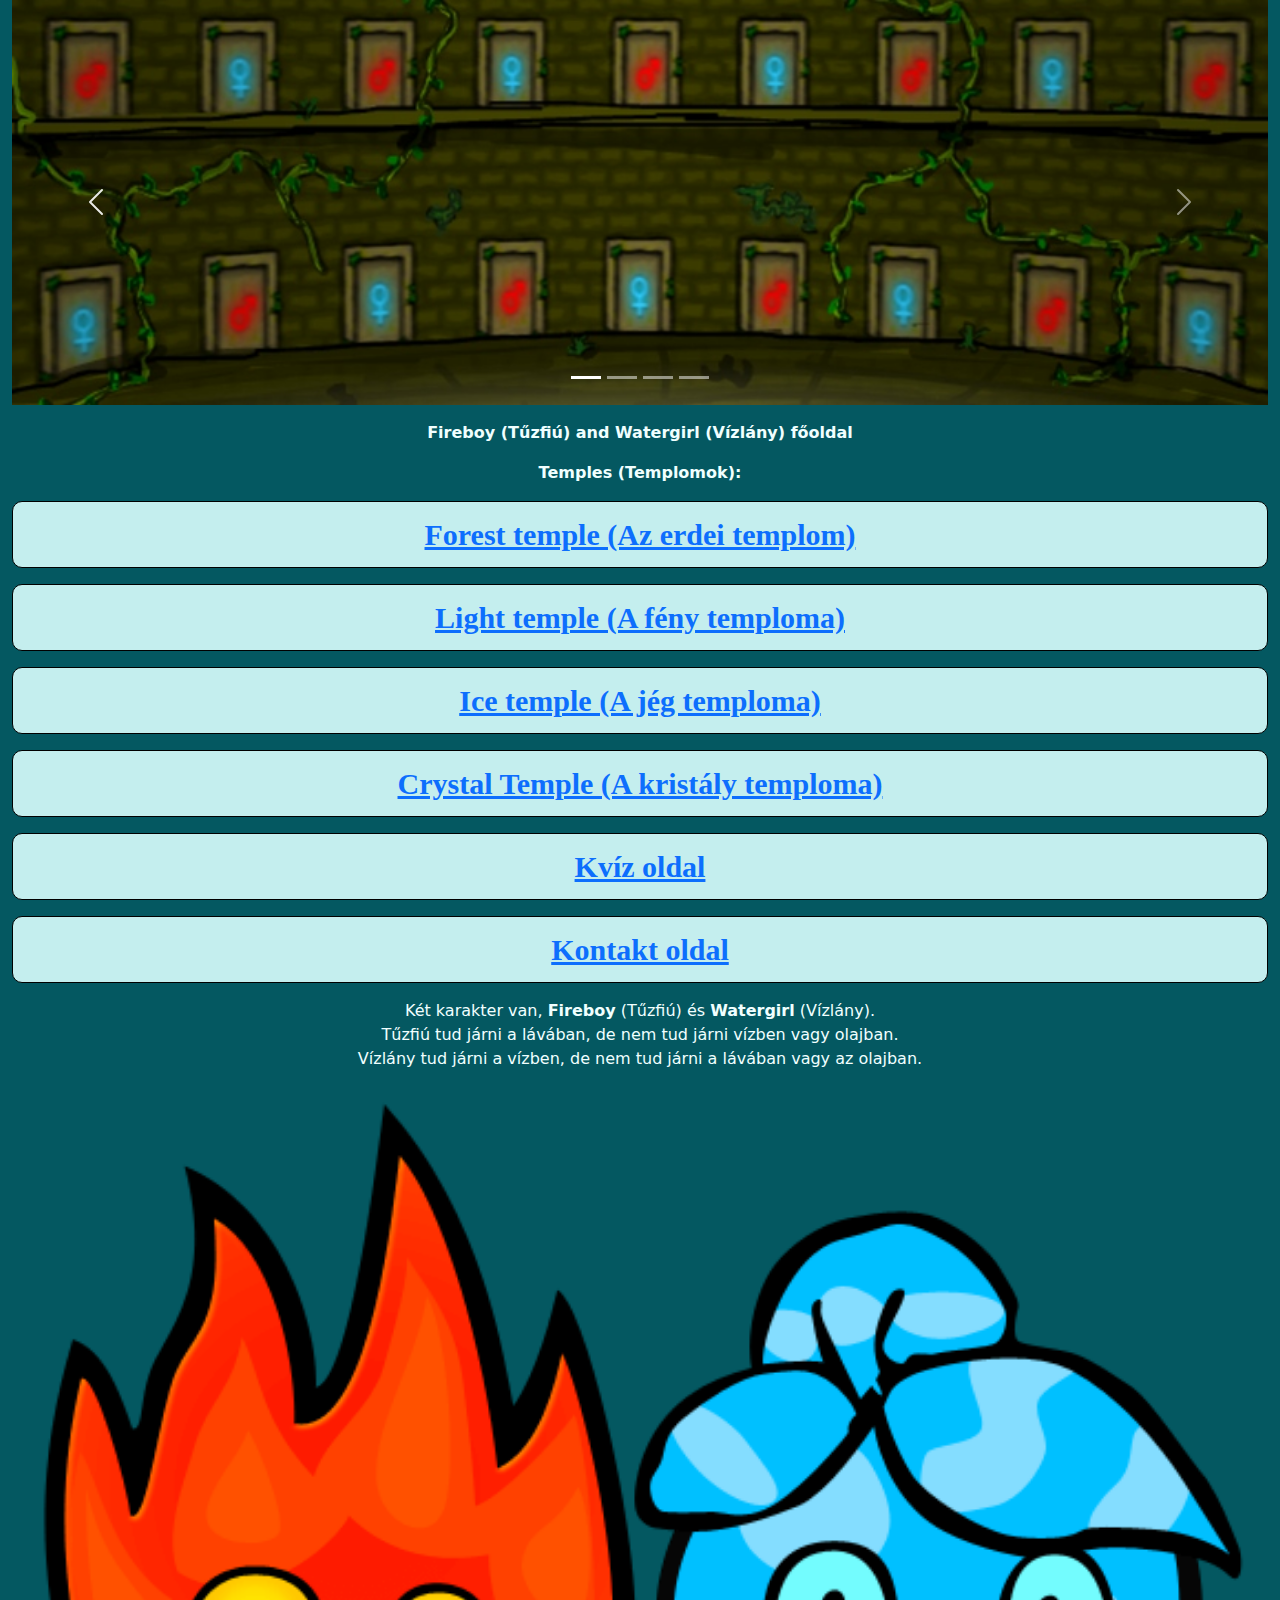
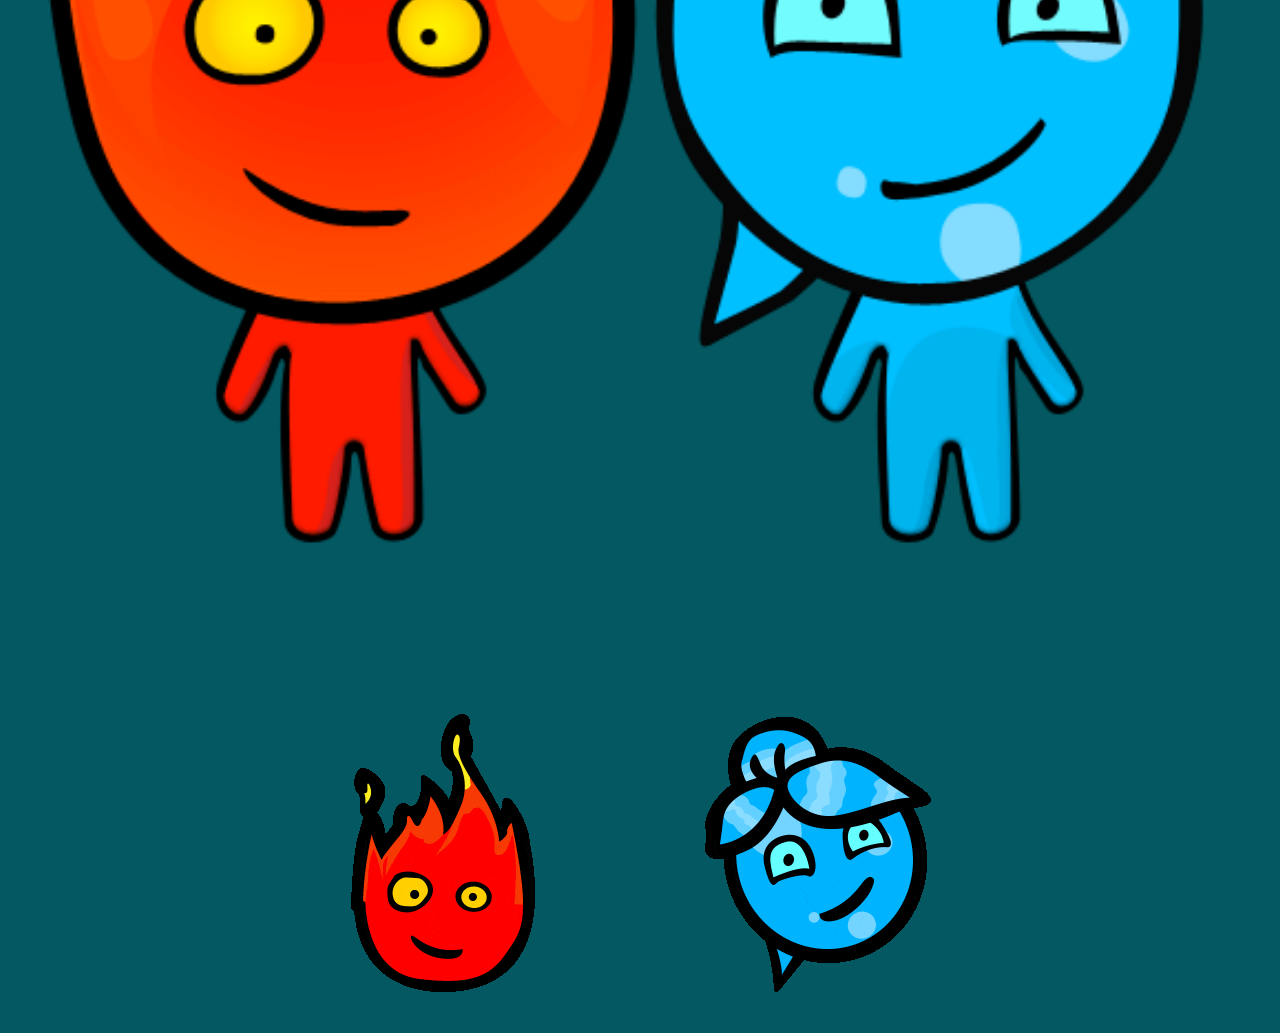
<file: Index.html>
<!DOCTYPE html>
<html lang="hu">
<head>
    <meta charset="UTF-8">
    <meta http-equiv="X-UA-Compatible" content="IE=edge">
    <meta name="viewport" content="width=device-width, initial-scale=1.0">
    <title>Főoldal</title>
    <link rel="stylesheet" href="Fomenu.css">
    <link href="https://cdn.jsdelivr.net/npm/bootstrap@5.2.3/dist/css/bootstrap.min.css" rel="stylesheet">
    <script src="https://cdn.jsdelivr.net/npm/bootstrap@5.2.3/dist/js/bootstrap.bundle.min.js"></script>
    <style>
        body{
          background-color: rgb(4, 88, 97);
          text-align: center;
          align-items: center;
        }
        .iras{
          color: azure;
        }
      </style>
</head>
<body>  
    <!-- Carousel -->
    <div id="demo" class="carousel slide" data-bs-ride="carousel">
    
      <!-- Indicators/dots -->
      <div class="carousel-indicators">
        <button type="button" data-bs-target="#demo" data-bs-slide-to="0" class="active"></button>
        <button type="button" data-bs-target="#demo" data-bs-slide-to="1"></button>
        <button type="button" data-bs-target="#demo" data-bs-slide-to="2"></button>
        <button type="button" data-bs-target="#demo" data-bs-slide-to="3"></button>
      </div>
      
      <!-- The slideshow/carousel -->
      <div class="carousel-inner container-fluid">
        <div class="carousel-item active">
          <img src="Erdeitemplomháttér.jpg" alt="Erdei templom" class="d-block" style="width:100%">
        </div>
        <div class="carousel-item">
          <img src="Fénytemplomháttér2.jpg" alt="Fény templom" class="d-block" style="width:100%">
        </div>
        <div class="carousel-item">
          <img src="Jégtemplomháttér1.jpg" alt="Jég templom" class="d-block" style="width:100%">
        </div>
        <div class="carousel-item">
            <img src="Kristálytemplomháttér1.jpg" alt="Kristály templom" class="d-block" style="width:100%">
          </div>
      </div>
      
      <!-- Left and right controls/icons -->
      <button class="carousel-control-prev" type="button" data-bs-target="#demo" data-bs-slide="prev">
        <span class="carousel-control-prev-icon"></span>
      </button>
      <button class="carousel-control-next" type="button" data-bs-target="#demo" data-bs-slide="next">
        <span class="carousel-control-next-icon"></span>
      </button>
    </div>
    
    <div class="container-fluid mt-3">
          <p class="iras"><b>Fireboy (Tűzfiú) and Watergirl (Vízlány) főoldal</b></p>
          <p class="iras"><b>Temples (Templomok):</b></p>
        <p class="col"><a href="Erdeitemplom.html"><b>Forest temple (Az erdei templom)</b></a></p>
        <p class="col"><a href="Fénytemplom.html"><b>Light temple (A fény temploma)</b></a></p>
        <p class="col"><a href="Jégtemplom.html"><b>Ice temple (A jég temploma)</b></a></p>
        <p class="col"><a href="Kristálytemplom.html"><b>Crystal Temple (A kristály temploma)</b></a></p>
        <p class="col"><a href="Gomb.html"><b>Kvíz oldal</b></a></p>
        <p class="col"><a href="kontakt.html"><b>Kontakt oldal</b></a></p>
        <p class="iras">Két karakter van, <b>Fireboy</b> (Tűzfiú) és <b>Watergirl</b> (Vízlány). <br> Tűzfiú tud járni a lávában, de nem tud járni vízben vagy olajban. <br> Vízlány tud járni a vízben, de nem tud járni a lávában vagy az olajban.</p>
        <p><img class="img-fluid, kep container-fluid" src="Fireboyandwatergirl.png" alt="Fireboy and Watergirl"></p>
        <p><img src="Gif.gif" class="img-fluid" alt="Gif"></p>
    </div>
    
    </body>    
</html>
</file>
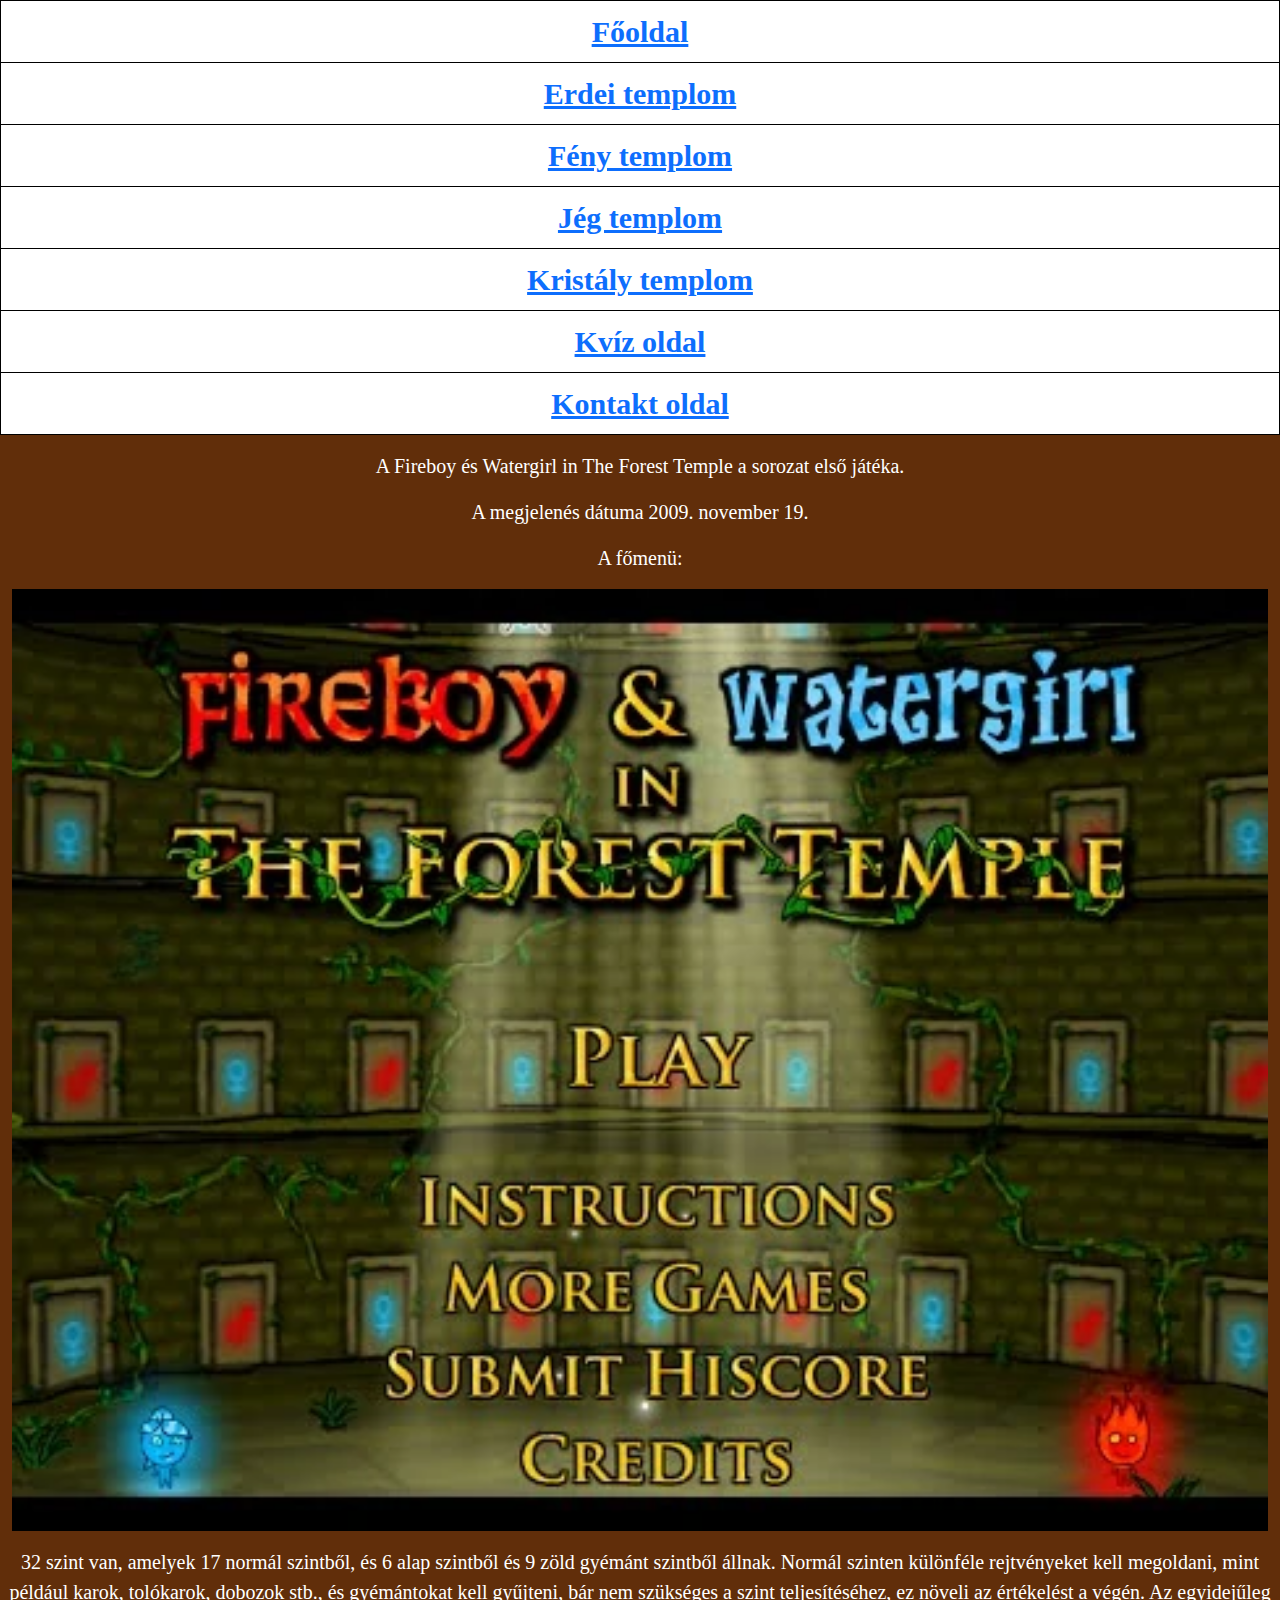
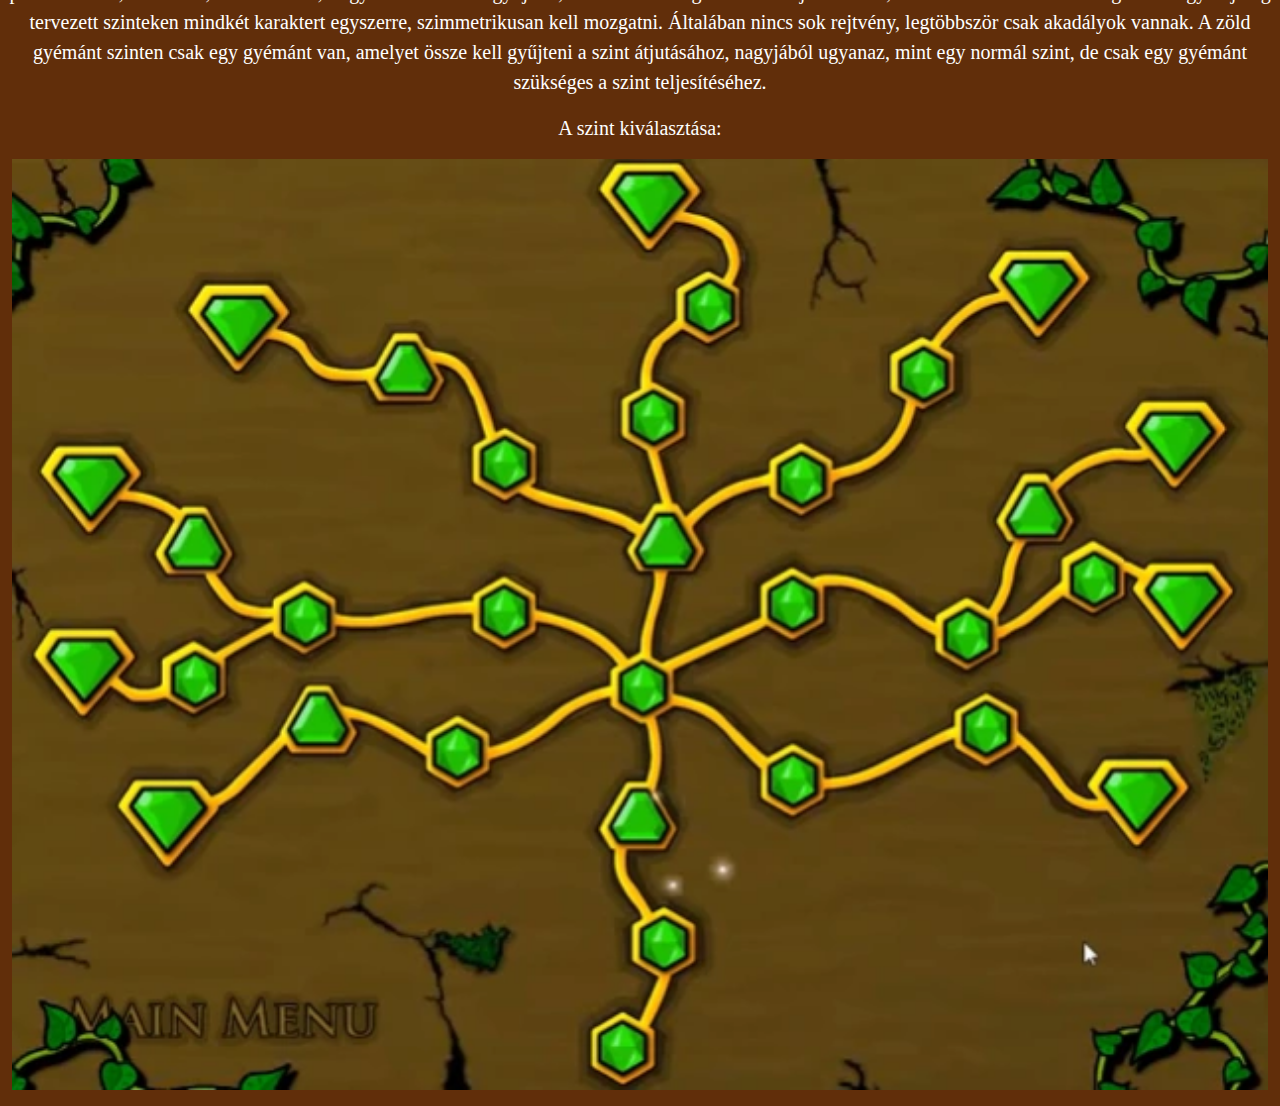
<file: Erdeitemplom.html>
<!DOCTYPE html>
<html lang="hu">
<head>
    <meta charset="UTF-8">
    <meta http-equiv="X-UA-Compatible" content="IE=edge">
    <meta name="viewport" content="width=device-width, initial-scale=1.0">
    <title>Erdei templom</title>
    <link href="https://cdn.jsdelivr.net/npm/bootstrap@5.2.3/dist/css/bootstrap.min.css" rel="stylesheet">
    <script src="https://cdn.jsdelivr.net/npm/bootstrap@5.2.3/dist/js/bootstrap.bundle.min.js"></script>
    <link rel="stylesheet" href="Erdeitemplom.css">
    <style>
      .table{
        background-color: aqua;
        border: solid black 1px;
        font-size: 30px;
      }
    </style>
</head>
<body>
  <table class="table table-darktable-striped">
    <tr>
      <th><a href="Index.html"> Főoldal</a></th>
    </tr>     
    <tr>
      <td><a href="Erdeitemplom.html"> <b>Erdei templom</b></a></td>
    </tr>
    <tr>
      <td><a href="Fénytemplom.html"><b>Fény templom</b></a></td>
    </tr>
    <tr>
      <td><a href="Jégtemplom.html"> <b>Jég templom</b></a></td>
    </tr>
    <tr>
      <td><a href="Kristálytemplom.html"><b>Kristály templom</b></a></td>
    </tr>
    <tr>
      <th><a href="Gomb.html"><b>Kvíz oldal</b></a></th>
    </tr>      <tr>
      <td><a href="kontakt.html"><b>Kontakt oldal</b></a></td>
    </tr>
  </table>
    <p class="iras">A Fireboy és Watergirl in The Forest Temple a sorozat első játéka.</p>   
    <p class="iras"> A megjelenés dátuma 2009. november 19. </p> 
  
<p class="iras">A főmenü: </p>
<p><img class="img-fluid kep container-fluid" src="Fomenu.webp" alt="Erdei templom főmenü"></p>
<p class="iras">32 szint van, amelyek 17 normál szintből, és 6 alap szintből és 9 zöld gyémánt szintből állnak. Normál szinten különféle rejtvényeket kell megoldani, mint például karok, tolókarok, dobozok stb., és gyémántokat kell gyűjteni, bár nem szükséges a szint teljesítéséhez, ez növeli az értékelést a végén. Az egyidejűleg tervezett szinteken mindkét karaktert egyszerre, szimmetrikusan kell mozgatni. Általában nincs sok rejtvény, legtöbbször csak akadályok vannak. A zöld gyémánt szinten csak egy gyémánt van, amelyet össze kell gyűjteni a szint átjutásához, nagyjából ugyanaz, mint egy normál szint, de csak egy gyémánt szükséges a szint teljesítéséhez.</p>
<p class="iras">A szint kiválasztása:</p>
<p><img class="img-fluid kep container-fluid" src="Szintek.webp" alt="Erdei templom szintek"></p>


</body>
</html>
</file>
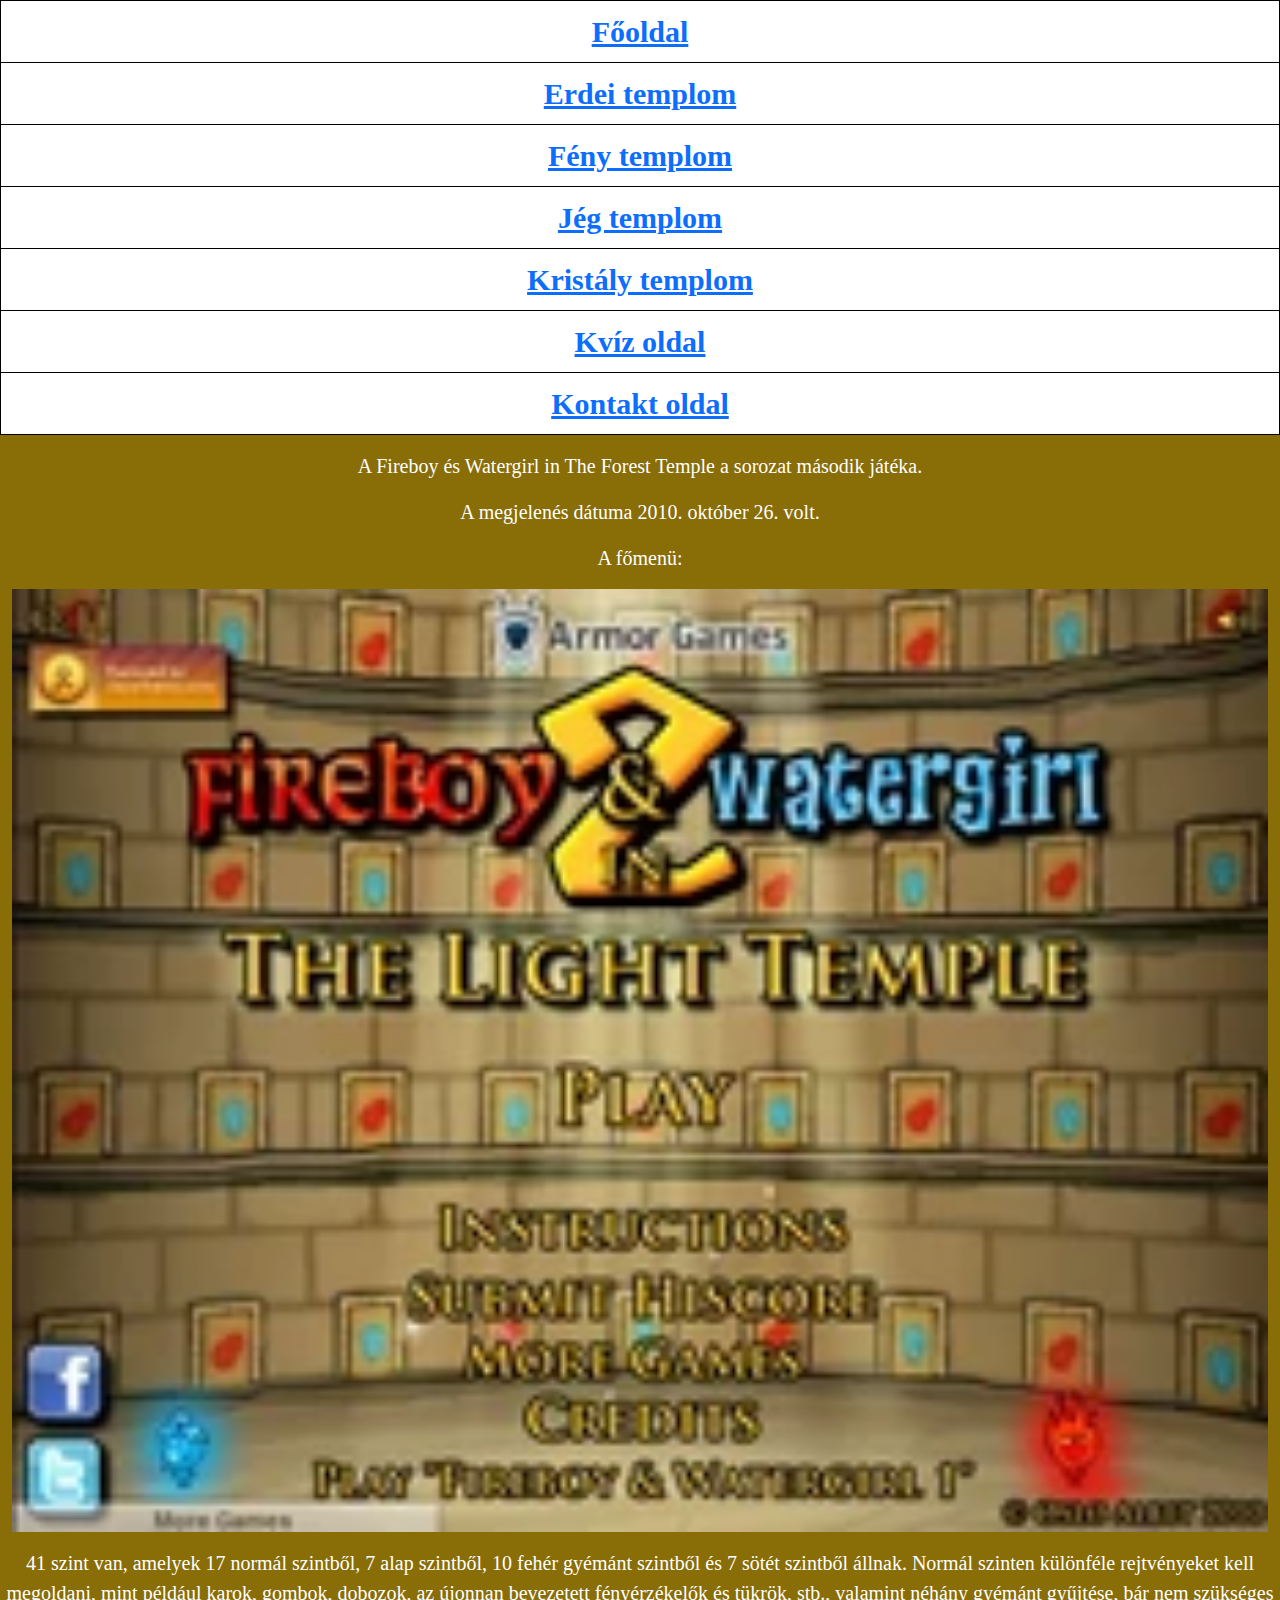
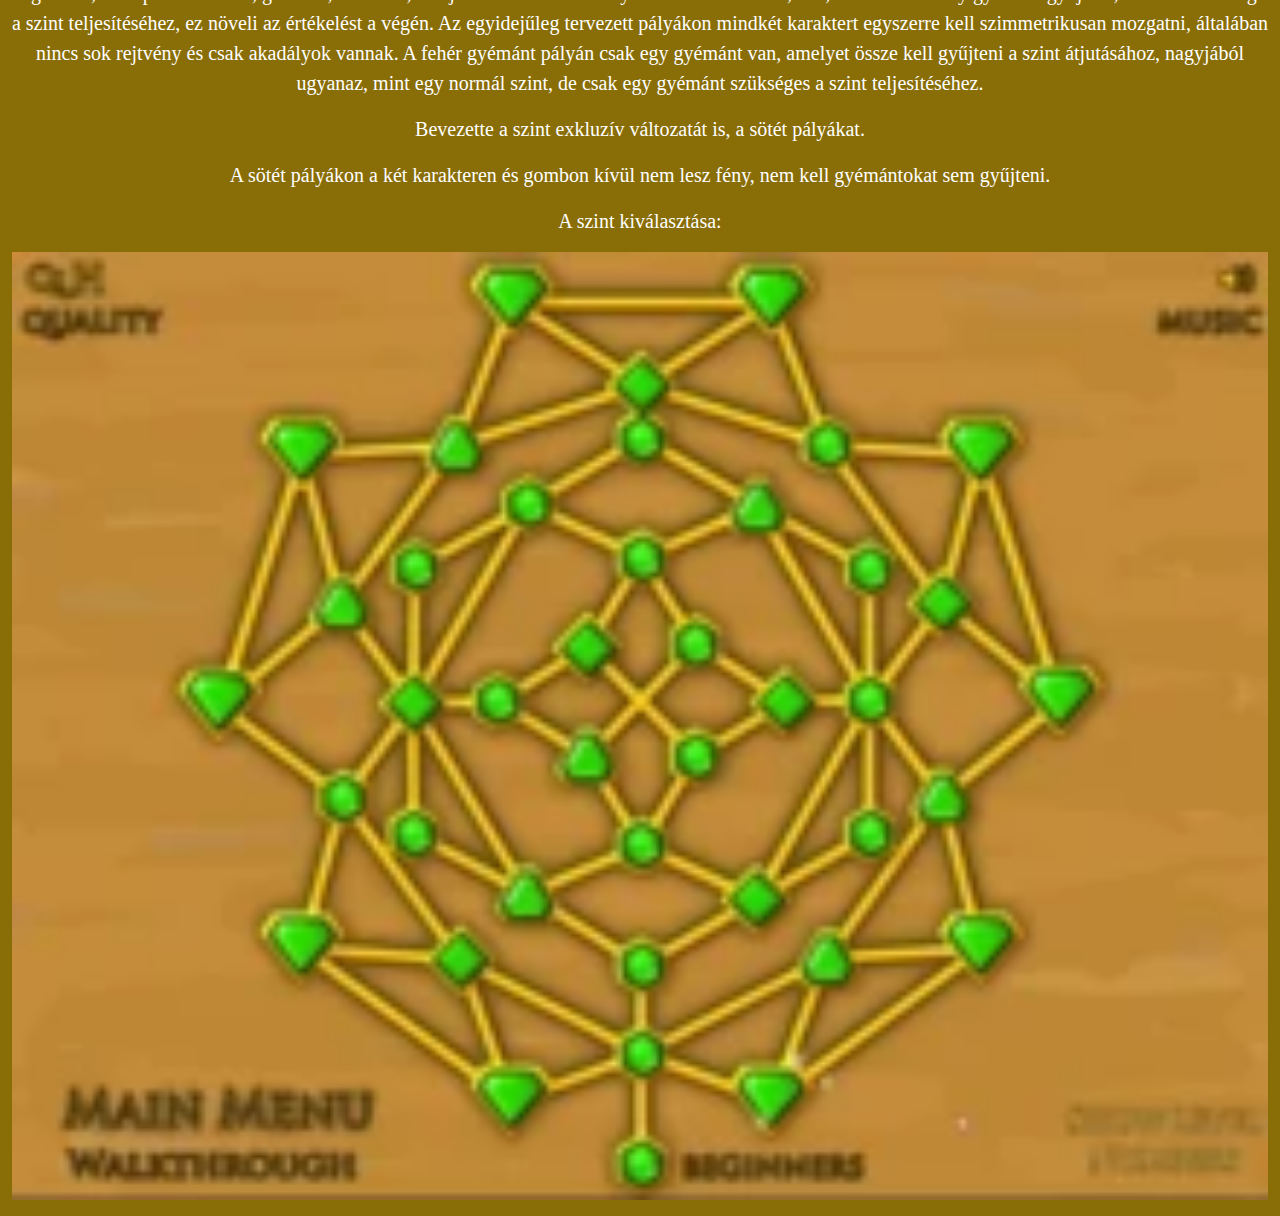
<file: Fénytemplom.html>
<!DOCTYPE html>
<html lang="hu">
<head>
    <meta charset="UTF-8">
    <meta http-equiv="X-UA-Compatible" content="IE=edge">
    <meta name="viewport" content="width=device-width, initial-scale=1.0">
    <title>Fény templom</title>
    <link rel="stylesheet" href="Fenytemplom.css">
    <link href="https://cdn.jsdelivr.net/npm/bootstrap@5.2.3/dist/css/bootstrap.min.css" rel="stylesheet">
    <script src="https://cdn.jsdelivr.net/npm/bootstrap@5.2.3/dist/js/bootstrap.bundle.min.js"></script>
    <style>
      body{
        background-color: rgb(137, 109, 6);
        font-family: 'Times New Roman', Times, serif;
      }
      .table{
        background-color: aqua;
        border: solid black 1px;
        font-size: 30px;
        vertical-align: middle;
        text-align: center;
      }
      .kep{
        width: 100%;
        vertical-align: middle;
        text-align: center;
        align-items: center;
      }
    </style>
</head>
  <body>
    <table class="table table-darktable-striped">
      <tr>
        <th><a href="Index.html"><b>Főoldal</b></a></th>
      </tr>     
      <tr>
        <td><a href="Erdeitemplom.html"><b>Erdei templom</b></a></td>
      </tr>
      <tr>
        <td><a href="Fénytemplom.html"><b>Fény templom</b></a></td>
      </tr>
      <tr>
        <td><a href="Jégtemplom.html"><b>Jég templom</b></a></td>
      </tr>
      <tr>
        <td><a href="Kristálytemplom.html"><b>Kristály templom</b></a></td>
      </tr>
      <tr>
        <th><a href="Gomb.html"><b>Kvíz oldal</b></a></th>
      </tr>      <tr>
        <td><a href="kontakt.html"><b>Kontakt oldal</b></a></td>
      </tr>
    </table>
      <p class="iras">A Fireboy és Watergirl in The Forest Temple a sorozat második játéka.</p>   
    <p class="iras">A megjelenés dátuma 2010. október 26. volt.</p>
    <p class="iras">A főmenü:</p>
    <p><img class="img-fluid kep container-fluid" src="Fényfőmenü.webp" alt="Fény templom fűmenü"></p>
    <p class="iras">41 szint van, amelyek 17 normál szintből, 7 alap szintből, 10 fehér gyémánt szintből és 7 sötét szintből állnak. Normál szinten különféle rejtvényeket kell megoldani, mint például karok, gombok, dobozok, az újonnan bevezetett fényérzékelők és tükrök, stb., valamint néhány gyémánt gyűjtése, bár nem szükséges a szint teljesítéséhez, ez növeli az értékelést a végén. Az egyidejűleg tervezett pályákon mindkét karaktert egyszerre kell szimmetrikusan mozgatni, általában nincs sok rejtvény és csak akadályok vannak. A fehér gyémánt pályán csak egy gyémánt van, amelyet össze kell gyűjteni a szint átjutásához, nagyjából ugyanaz, mint egy normál szint, de csak egy gyémánt szükséges a szint teljesítéséhez.</p>
    <p class="iras">Bevezette a szint exkluzív változatát is, a sötét pályákat.</p>
    <p class="iras">A sötét pályákon a két karakteren és gombon kívül nem lesz fény, nem kell gyémántokat sem gyűjteni.</p>
    <p class="iras">A szint kiválasztása:</p>
    <p><img class="kep img-fluid container-fluid" src="Fényszintek.webp" alt="Fény templom szintek"></p>
    
</body>
</html>
</file>
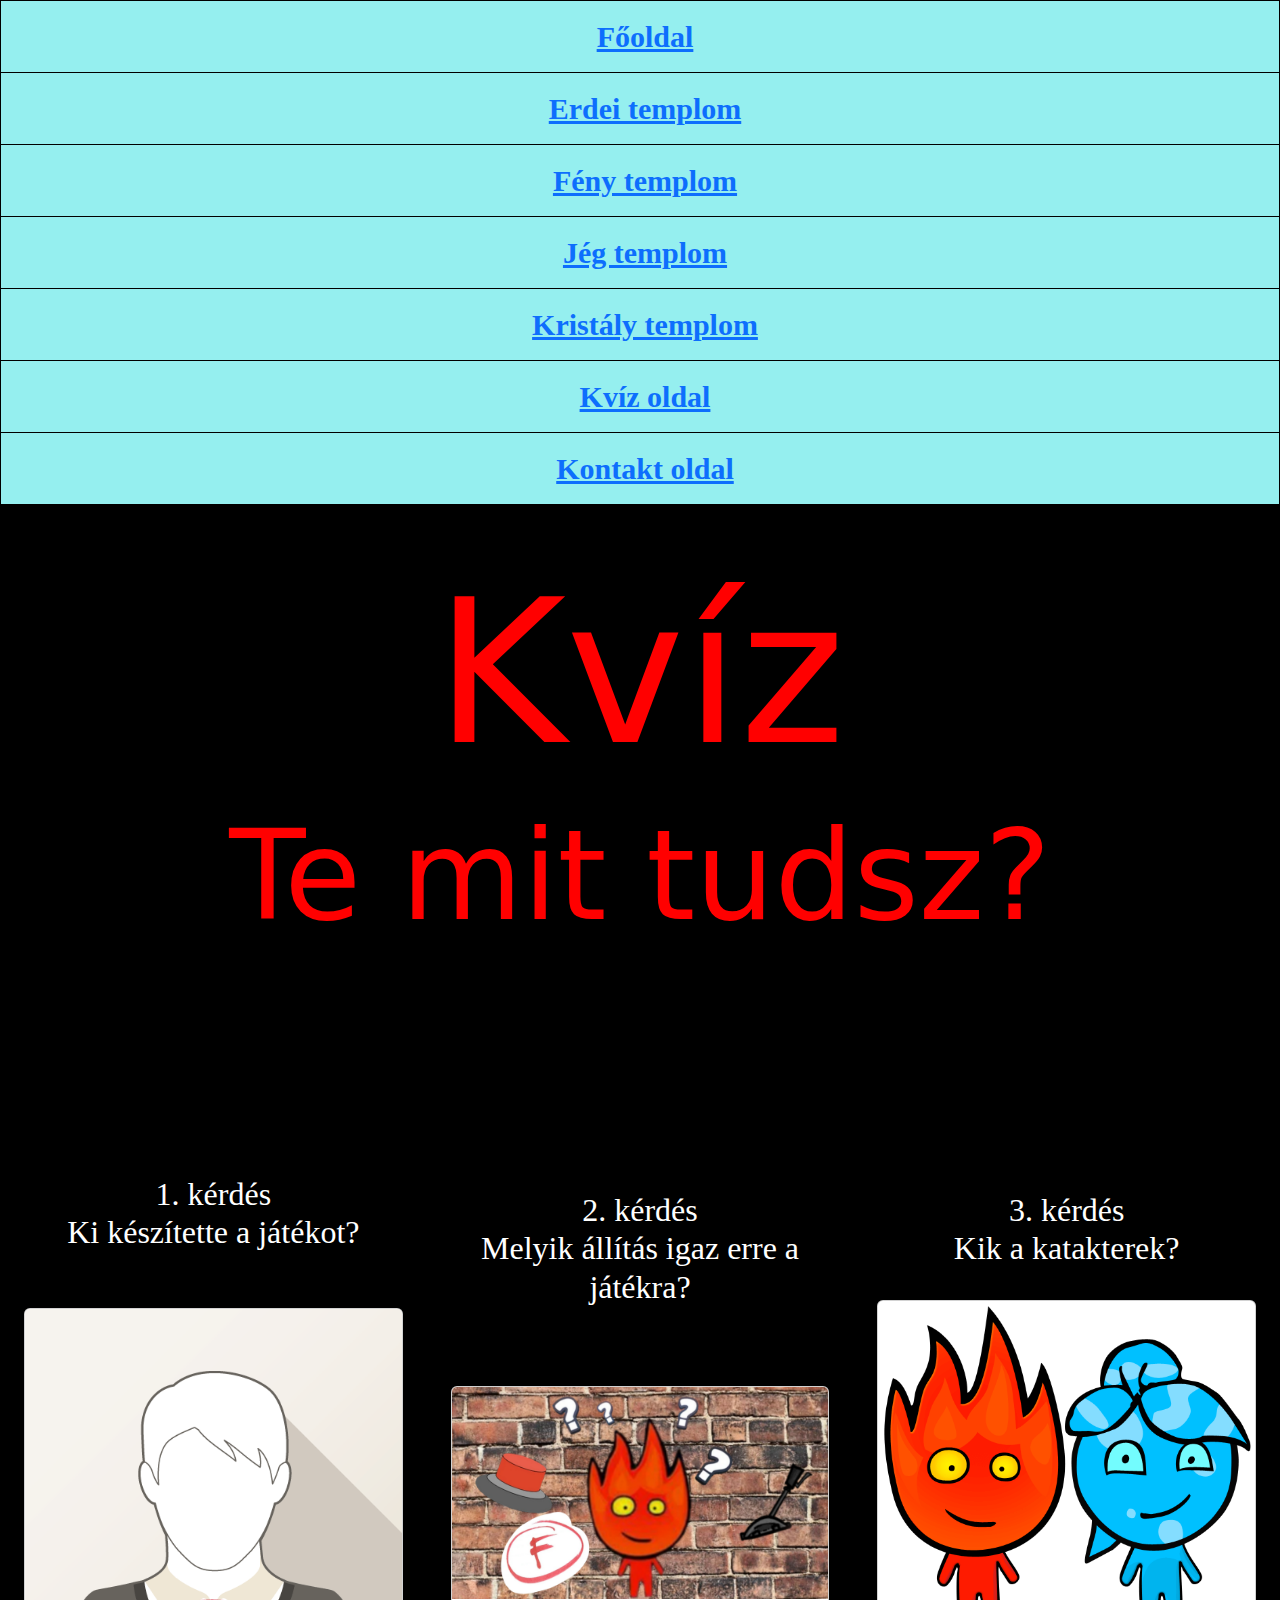
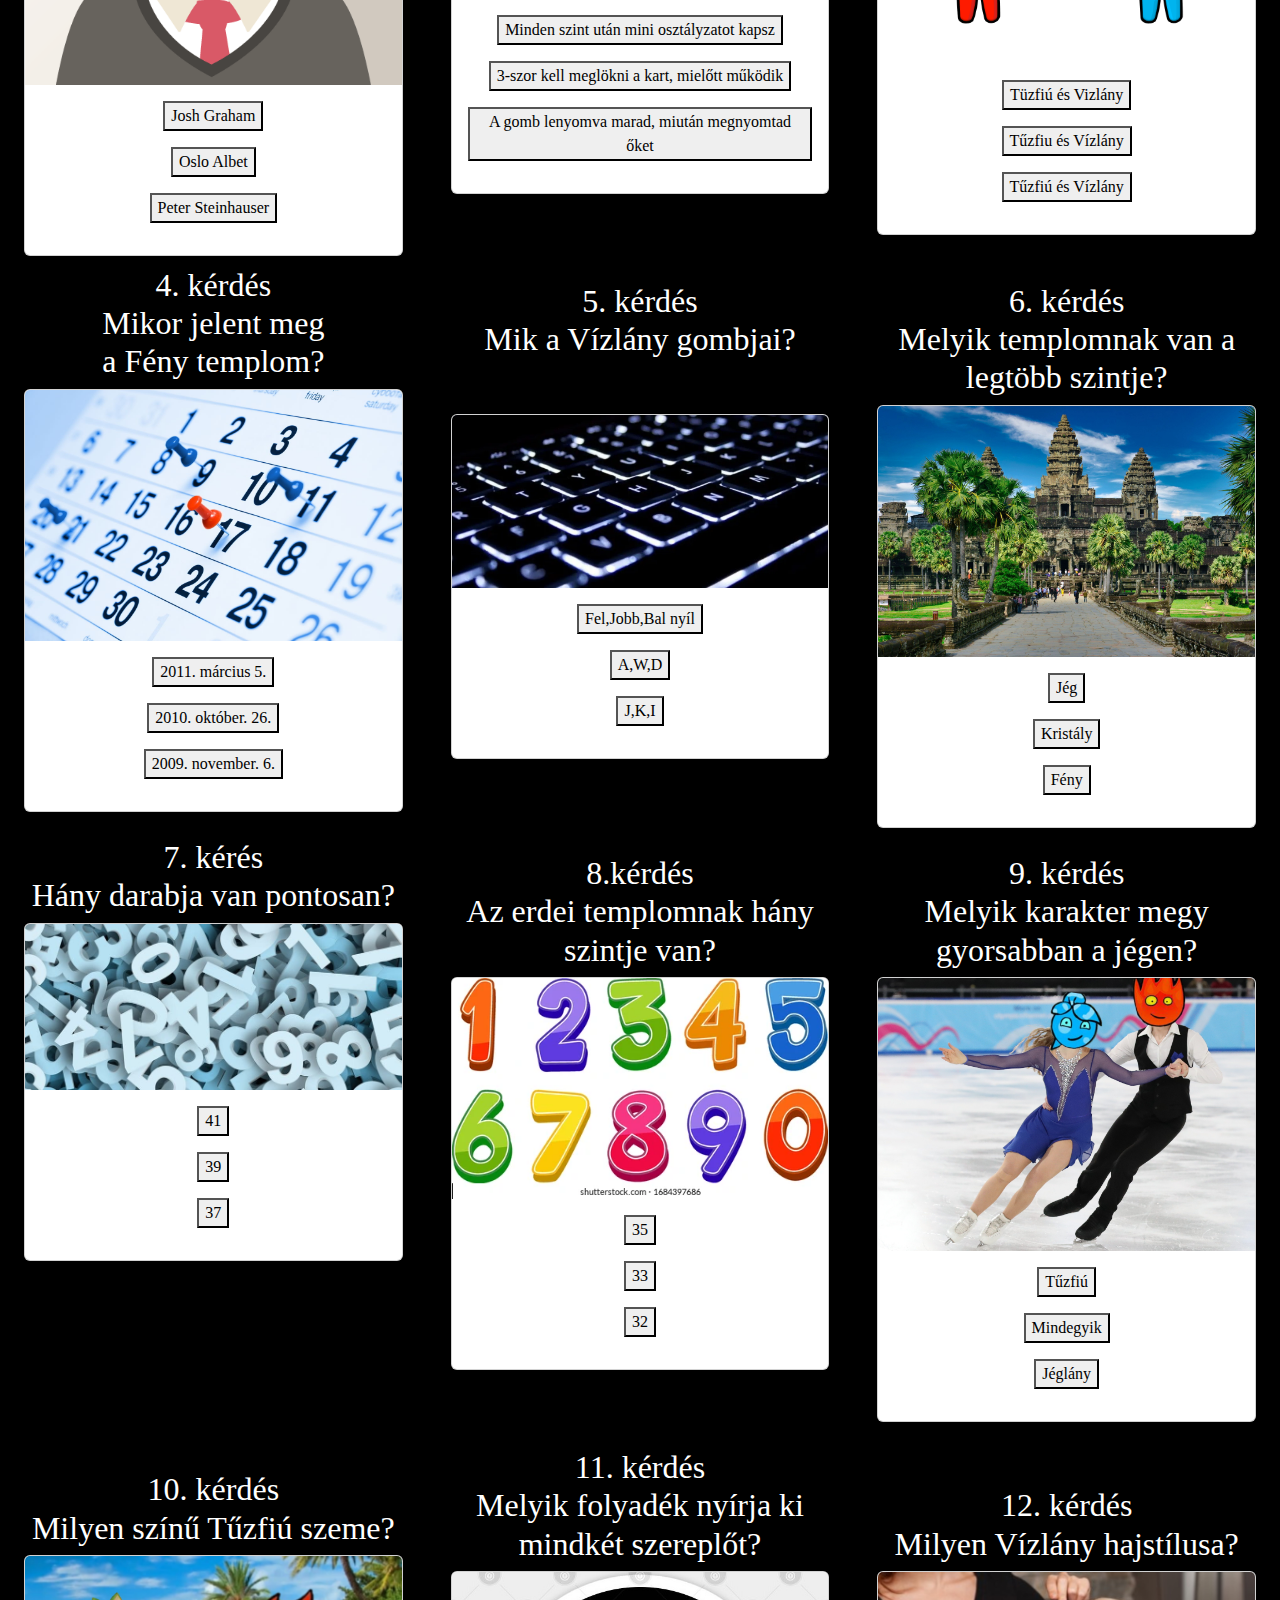
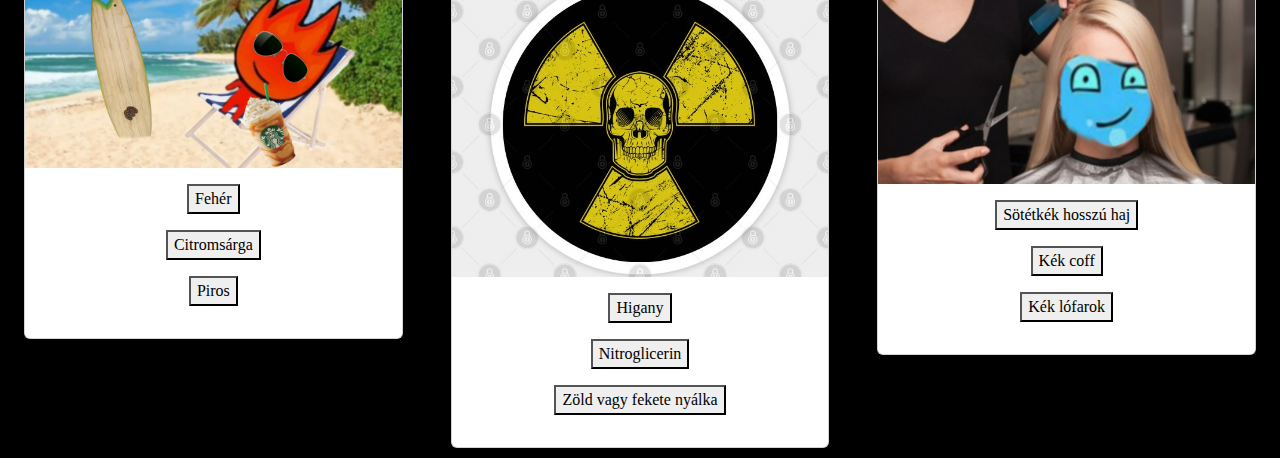
<file: Gomb.html>
<!DOCTYPE html>
<html lang="hu">
<head>
    <meta charset="UTF-8">
    <meta http-equiv="X-UA-Compatible" content="IE=edge">
    <meta name="viewport" content="width=device-width, initial-scale=1.0">
    <link rel="stylesheet" href="Gombok.css">
    <title>Gombok</title>
    <link href="https://cdn.jsdelivr.net/npm/bootstrap@5.2.3/dist/css/bootstrap.min.css" rel="stylesheet">
    <script src="https://cdn.jsdelivr.net/npm/bootstrap@5.2.3/dist/js/bootstrap.bundle.min.js"></script>
    <style>
 .card {
        margin: 0 auto; /* Added */
        float: none; /* Added */
        margin-bottom: 10px; /* Added */
      }

      body {
        background-color: black;
    color: red;
      }

      h1 {
        text-align: center;
        font-size: 200px;
      }

      h4 {
        text-align: center;
        font-size: 125px;
      }
      td,
th {
  padding: 8px;
  background-color: rgb(149, 239, 239);
  text-align: center;
  border: 1px solid black;
  width: 100%;
}

tr:nth-child(even) {
  background-color: #dddddd;
width: 100%;}
table {
    font-family: 'Times New Roman', Times, serif;
    border-collapse: collapse;
    width: 100%;
  }
  .col{
    font-size: 30px;
    text-align: center;
    width: 100%;
    margin: 5px;
}
    </style>
</head>
<body>

      <table class="row, img-fluid">
        <tr><th><div class="col"><a href="Index.html"><b>Főoldal</b></a></div></th></tr>
        <tr><th><div class="col"><a href="Erdeitemplom.html"><b>Erdei templom</b></a></div></th></tr>
        <tr><th><div class="col"><a href="Fénytemplom.html"><b>Fény templom</b></a></div></th></tr>
        <tr><th><div class="col"><a href="Jégtemplom.html"><b>Jég templom</b></a></div></th></tr>
        <tr><th><div class="col"><a href="Kristálytemplom.html"><b>Kristály templom</b></a></div></th></tr>
        <tr><th><div class="col"><a href="Gomb.html"><b>Kvíz oldal</b></a></div></th></tr>
        <tr><th><div class="col"><a href="kontakt.html"><b>Kontakt oldal</b></a></div></th></tr>
      </table>
<br><br>
    <h1>Kvíz</h1>
    <h4>Te mit tudsz?</h4>
    <br>
    <br>
    <br><br><br><br><br><br><br>
    <div class="container-fluid">
        <div class="row">
          <div class="col-sm bg-black background-color text-white">    <div class="container mt-3,">
            <h2> 1. kérdés <br> Ki készítette a játékot?</h2> <br> <br>
            <div class="card" style="width: 100%">
              <img class="card-img-top" src="ember.png" alt="Ember kép" style="width:100%">
              <div class="card-body">
                <p><button type="button" onclick="alert('Rossz válasz!')">Josh Graham</button></p>
                <p><button type="button" onclick="alert('Jó válasz!')">Oslo Albet</button></p>
                <p><button type="button" onclick="alert('Rossz válasz!')">Peter Steinhauser</button></p>        
              </div>
            </div>        </div></div>


          <div class="col-sm bg-black text-white">        <div class="container mt-3">
            <h2>2. kérdés <br> Melyik állítás igaz erre a játékra?</h2> <br> <br> <br>
           <div class="card" style="width:100%">
           <img class="card-img-top" src="Kar.jpg" alt="Karok" style="width:100%">
            <div class="card-body">
                <p><button type="button" onclick="alert('Jó válasz!')">Minden szint után mini osztályzatot kapsz </button></p>                       
                <p><button type="button" onclick="alert('Rossz válasz!')">3-szor kell meglökni a kart, mielőtt működik</button></p>
                <p><button type="button" onclick="alert('Rossz válasz!')">A gomb lenyomva marad, miután megnyomtad őket </button></p>
            </div>
        </div>        </div></div>


          <div class="col-sm bg-black text-white">        <div class="container mt-3">
            <h2>3. kérdés <br> Kik a katakterek?</h2> <br>  
            <div class="card" style="width: 100%">
              <img class="card-img-top" src="Fandw.png" alt="Tűzfiú és Vízlány" style="width:100%">
              <div class="card-body">
         <p><button type="button" onclick="alert('Rossz válasz!')">Tüzfiú és Vizlány</button></p>
         <p><button type="button" onclick="alert('Rossz válasz!')">Tűzfiu és Vízlány</button></p>
          <p><button type="button" onclick="alert('Jó válasz!')">Tűzfiú és Vízlány</button></p>
        </div>        </div>
    </div></div>
        </div>  
      </div>


    <div class="container-fluid">
        <div class="row">
          <div class="col-sm bg-black background-color text-white">    <div class="container mt-3,">
            <h2>4. kérdés <br>Mikor jelent meg <br> a Fény templom?</h2>
            <div class="card" style="width: 100%">
              <img class="card-img-top" src="Calendar.jpg" alt="Naptár" style="width:100%">
              <div class="card-body">
                <p><button type="button" onclick="alert('Rossz válasz!')">2011. március 5.</button></p>
                <p><button type="button" onclick="alert('Jó válasz!')">2010. október. 26.</button></p>
                <p><button type="button" onclick="alert('Rossz válasz!')">2009. november. 6.</button></p>       
              </div>
            </div>        </div></div>


          <div class="col-sm bg-black text-white">        <div class="container mt-3">
            <h2>5. kérdés <br> Mik a Vízlány gombjai?</h2> <br> <br>
            <div class="card" style="width: 100%">
            <img class="card-img-top" src="Gombok.png" alt="Gombok" style="width:100%">
             <div class="card-body">
                 <p><button type="button" onclick="alert('Rossz válasz!')">Fel,Jobb,Bal nyíl</button></p>
                 <p><button type="button" onclick="alert('Jó válasz!')">A,W,D</button></p>
                 <p><button type="button" onclick="alert('Rossz válasz!')">J,K,I</button></p>
            </div>
        </div>        </div></div>


          <div class="col-sm bg-black text-white">        <div class="container mt-3">
            <h2>6. kérdés <br> Melyik templomnak van a legtöbb szintje?</h2>
            <div class="card" style="width:100%">
              <img class="card-img-top" src="dzungeltemplom.jpg" alt="Dzsungel templom" style="width:100%">
              <div class="card-body">
                <p><button type="button" onclick="alert('Rossz válasz!')">Jég</button></p>
      <p><button type="button" onclick="alert('Rossz válasz!')">Kristály</button></p>
      <p><button type="button" onclick="alert('Jó válasz!')">Fény</button></p>
        </div>        </div>
    </div></div>
        </div>  
      </div>

    <div class="container-fluid">
        <div class="row">
          <div class="col-sm bg-black background-color text-white">    <div class="container mt-3,">
            <h2>7. kérés <br> Hány darabja van pontosan?</h2>
           <div class="card" style="width: 100%">
           <img class="card-img-top" src="Számok2.jpg" alt="Számok" style="width:100%">
            <div class="card-body">
               <p><button type="button" onclick="alert('Jó válasz!')">41</button></p>
               <p><button type="button" onclick="alert('Rossz válasz!')">39</button></p>
               <p><button type="button" onclick="alert('Rossz válasz!')">37</button></p>
              </div>
            </div>        </div></div>


          <div class="col-sm bg-black text-white">        <div class="container mt-3">
            <h2>8.kérdés <br> Az erdei templomnak hány szintje van?</h2>
            <div class="card" style="width: 100%">
            <img class="card-img-top" src="Számok.png" alt="Számok" style="width:100%">
             <div class="card-body">
                 <p><button type="button" onclick="alert('Rossz válasz!')">35</button></p>
                 <p><button type="button" onclick="alert('Rossz válasz!')">33</button></p>
                 <p><button type="button" onclick="alert('Jó válasz!')">32</button></p>
            </div>
        </div>        </div></div>


          <div class="col-sm bg-black text-white">        <div class="container mt-3">
            <h2>9. kérdés <br> Melyik karakter megy gyorsabban a jégen?</h2>
           <div class="card" style="width: 100%">
           <img class="card-img-top" src="Jegkori.jpg" alt="Jégkorcsolya" style="width:100%">
            <div class="card-body">
                <p><button type="button" onclick="alert('Jó válasz!')">Tűzfiú</button></p>
                <p><button type="button" onclick="alert('Rossz válasz!')">Mindegyik</button></p>
                <p><button type="button" onclick="alert('Rossz válasz!')">Jéglány</button></p>
        </div>        </div>
    </div></div>
        </div>  
      </div>

    
    <div class="container-fluid">
        <div class="row">
          <div class="col-sm bg-black background-color text-white">    <div class="container mt-3,">
            <h2><br> 10. kérdés <br> Milyen színű Tűzfiú szeme?</h2>
            <div class="card" style="width: 100%">
            <img class="card-img-top" src="Szemek.jpg" alt="Szemek" style="width:100%">
             <div class="card-body">
                 <p><button type="button" onclick="alert('Rossz válasz!')">Fehér</button></p>
                 <p><button type="button" onclick="alert('Jó válasz!')">Citromsárga</button></p>
                 <p><button type="button" onclick="alert('Rossz válasz!')">Piros</button></p>
              </div>
            </div>        </div></div>


          <div class="col-sm bg-black text-white">        <div class="container mt-3">
            <h2>11. kérdés <br> Melyik folyadék nyírja ki mindkét szereplőt?</h2>
            <div class="card" style="width: 100%">
            <img class="card-img-top" src="Radioaktiv.jpg" alt="Radioaktiv" style="width:100%">
             <div class="card-body">
                 <p><button type="button" onclick="alert('Rossz válasz!')">Higany</button></p>
                 <p><button type="button" onclick="alert('Rossz válasz!')">Nitroglicerin</button></p>
                 <p><button type="button" onclick="alert('Jó válasz!')">Zöld vagy fekete nyálka</button></p>
            </div>
        </div>        </div></div>


          <div class="col-sm bg-black text-white">        <div class="container mt-3">
            <h2> <br> 12. kérdés <br> Milyen Vízlány hajstílusa? </h2>
            <div class="card" style="width: 100%">
            <img class="card-img-top" src="haj.jpg" alt="Haj" style="width:100%">
             <div class="card-body">
                 <p><button type="button" onclick="alert('Rossz válasz!')">Sötétkék hosszú haj</button></p>
                 <p><button type="button" onclick="alert('Rossz válasz!')">Kék coff</button></p>
                 <p><button type="button" onclick="alert('Jó válasz!')">Kék lófarok</button></p>
        </div>        </div>
    </div></div>
        </div>  
      </div>
</body>
</html>
</file>
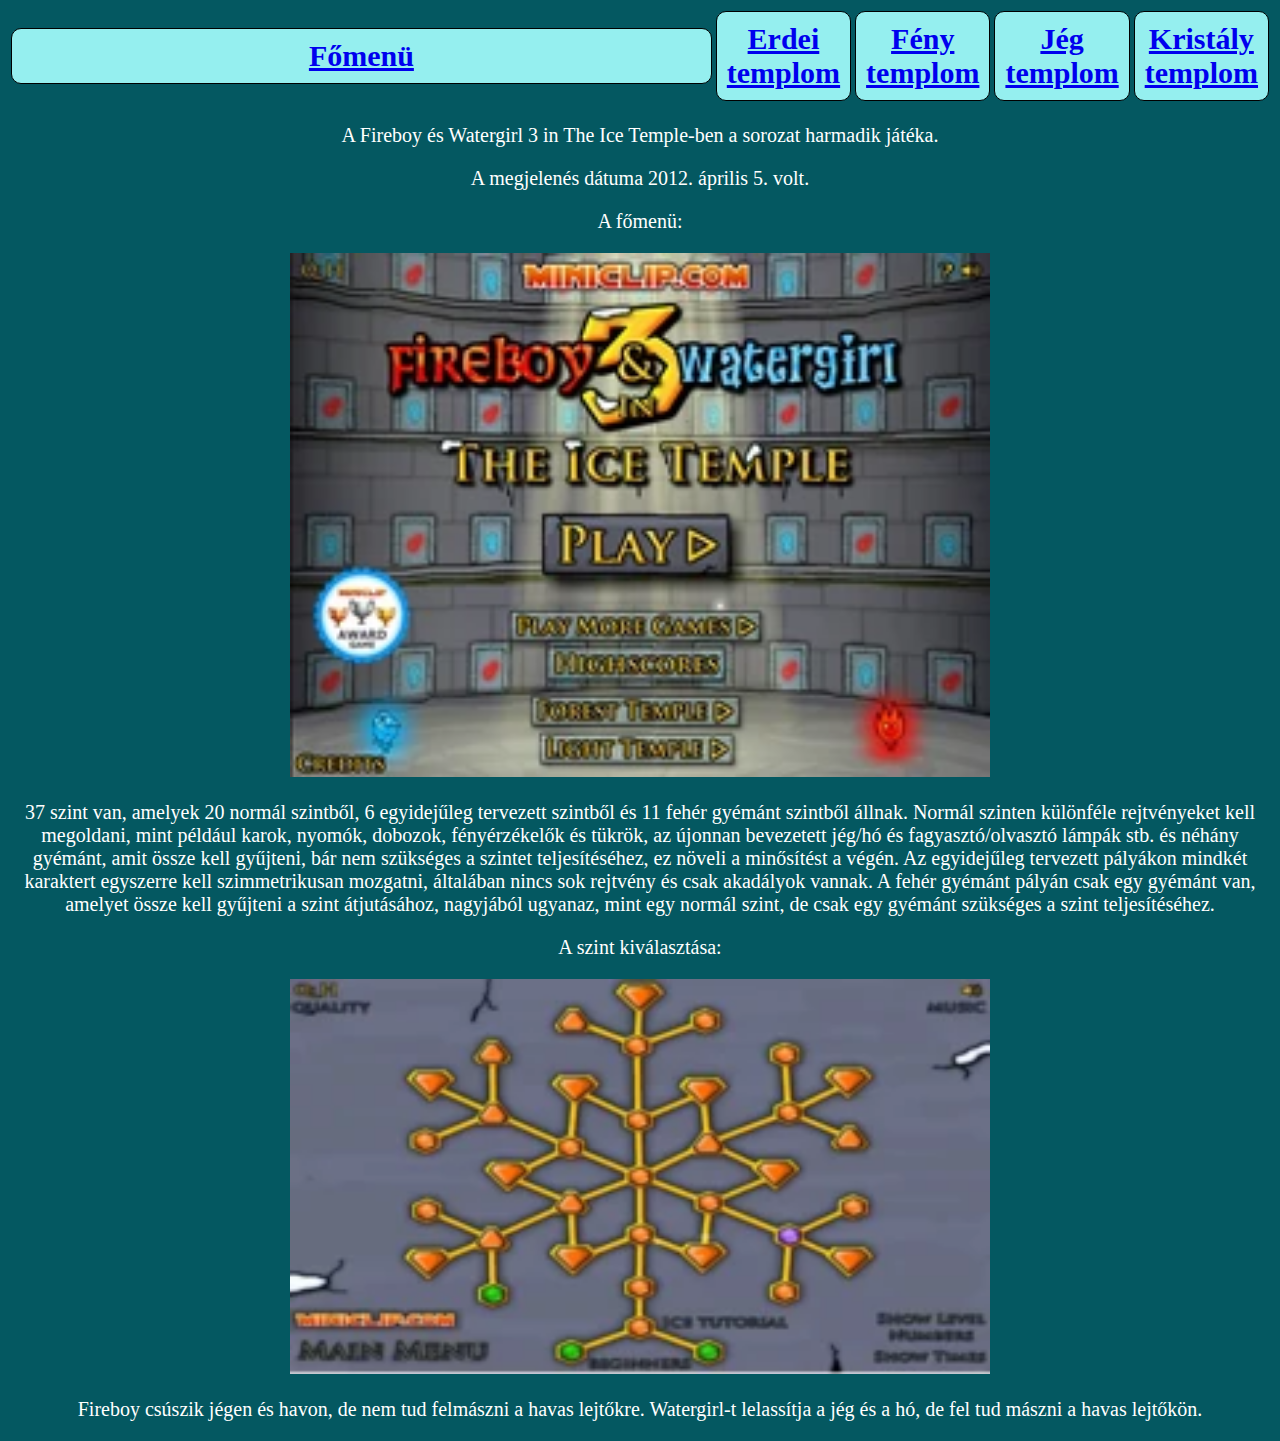
<file: Jég templom.html>
<!DOCTYPE html>
<html lang="en">
<head>
    <meta charset="UTF-8">
    <meta http-equiv="X-UA-Compatible" content="IE=edge">
    <meta name="viewport" content="width=device-width, initial-scale=1.0">
    <title>Jég templom</title>
    <link rel="stylesheet" href="Jegtemplom.css">
</head>
<style>
  body{
    background-color: rgb(4, 88, 97);
  }
</style>
<body>
    <table class="row">
        <tr>
          <th><div class="col"><a href="Index.html">Főmenü</a></div></th>
          <th><div class="col"><a href="Erdeitemplom.html">Erdei templom</a></div></th>
          <th><div class="col"><a href="Fénytemplom.html">Fény templom</a></div></th>
          <th><div class="col"><a href="Jég templom.html">Jég templom</a></div></th>
          <th><div class="col"><a href="Kristálytemplom.html">Kristály templom</a></div></th>
        </tr>
      </table>
    <p class="iras">A Fireboy és Watergirl 3 in The Ice Temple-ben a sorozat harmadik játéka.</p>

<p class="iras">A megjelenés dátuma 2012. április 5. volt.</p>


<p class="iras">A főmenü:</p>
<p><img class="img-fluid, kep"  src="Jégtemplom főmenü.webp" alt=""></p>

<p class="iras">37 szint van, amelyek 20 normál szintből, 6 egyidejűleg tervezett szintből és 11 fehér gyémánt szintből állnak. Normál szinten különféle rejtvényeket kell megoldani, mint például karok, nyomók, dobozok, fényérzékelők és tükrök, az újonnan bevezetett jég/hó és fagyasztó/olvasztó lámpák stb. és néhány gyémánt, amit össze kell gyűjteni, bár nem szükséges a szintet teljesítéséhez, ez növeli a minősítést a végén. Az egyidejűleg tervezett pályákon mindkét karaktert egyszerre kell szimmetrikusan mozgatni, általában nincs sok rejtvény és csak akadályok vannak. A fehér gyémánt pályán csak egy gyémánt van, amelyet össze kell gyűjteni a szint átjutásához, nagyjából ugyanaz, mint egy normál szint, de csak egy gyémánt szükséges a szint teljesítéséhez.</p>

<p class="iras">A szint kiválasztása:</p>
<p><img class="img-fluid, kep" src="Jégtemplom szintek.webp" alt=""></p>

<p class="iras">Fireboy csúszik jégen és havon, de nem tud felmászni a havas lejtőkre. Watergirl-t lelassítja a jég és a hó, de fel tud mászni a havas lejtőkön.</p>

</body>
</html>
</file>
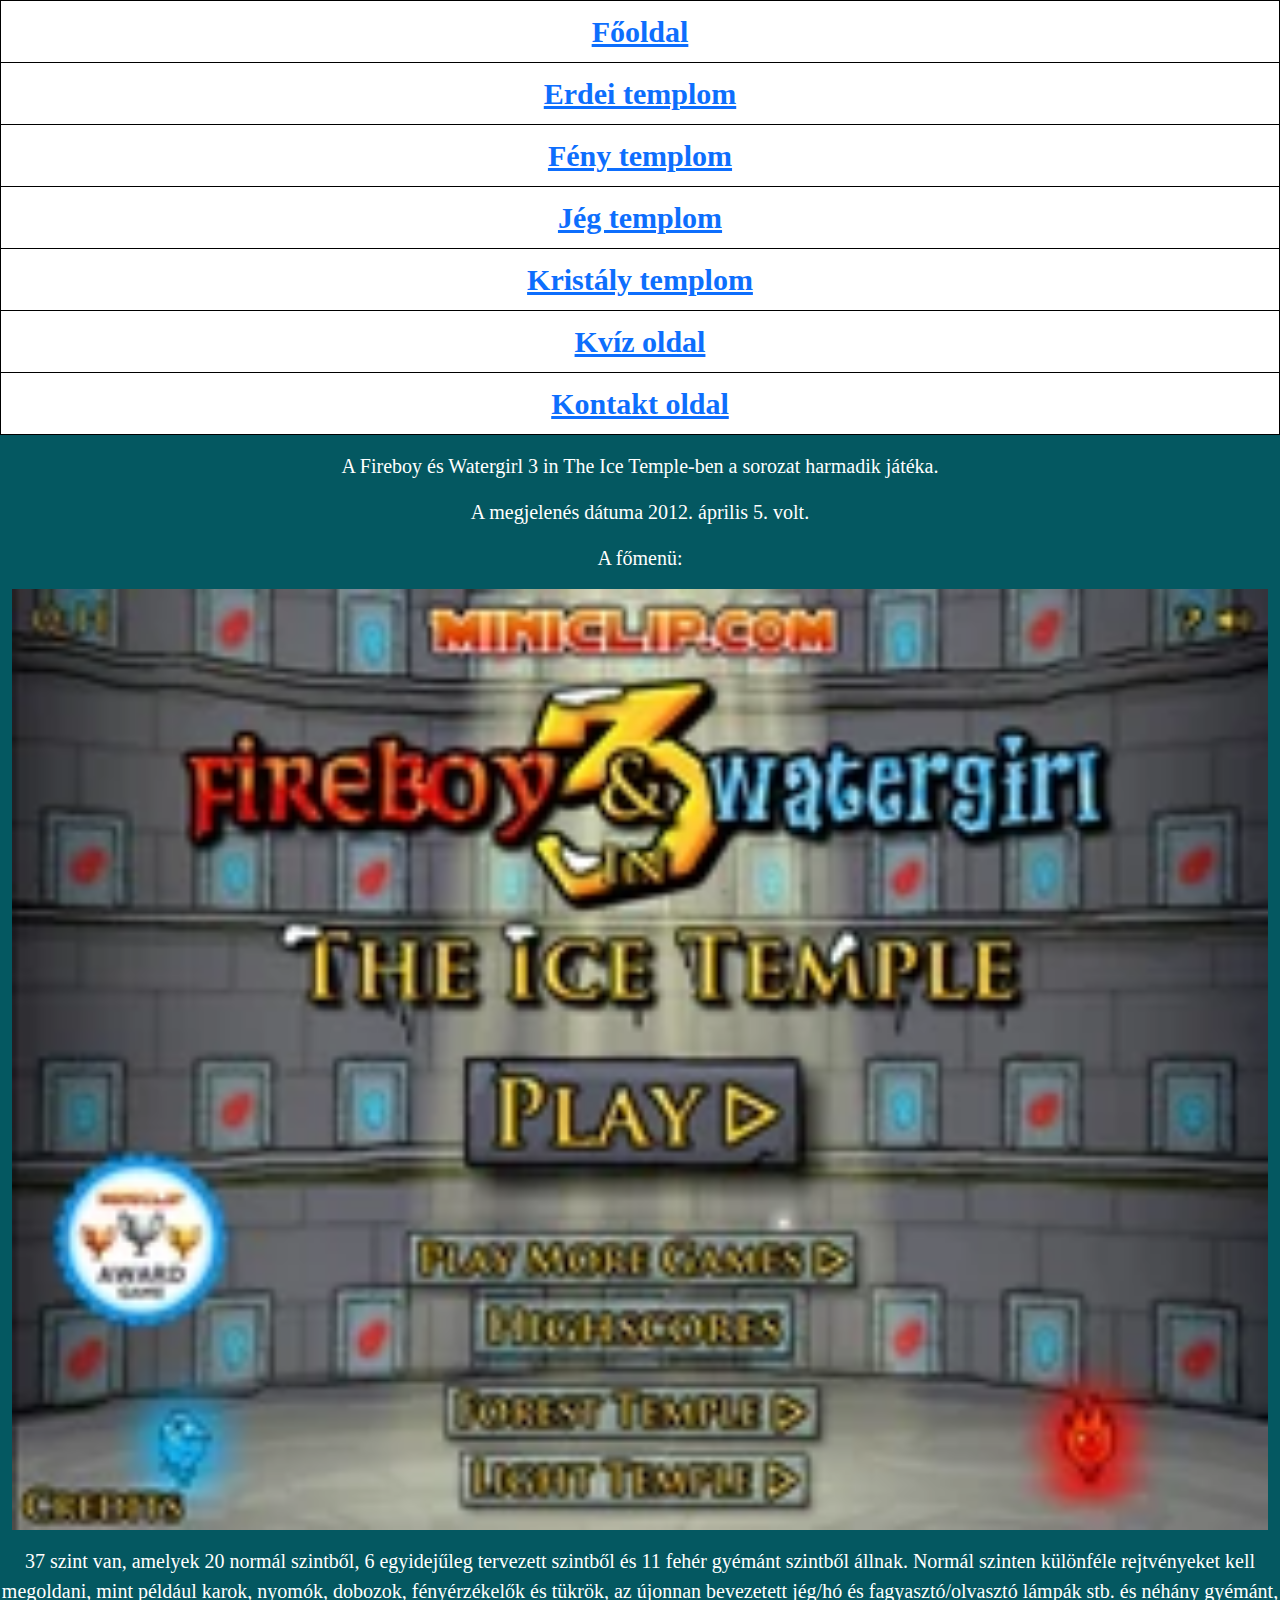
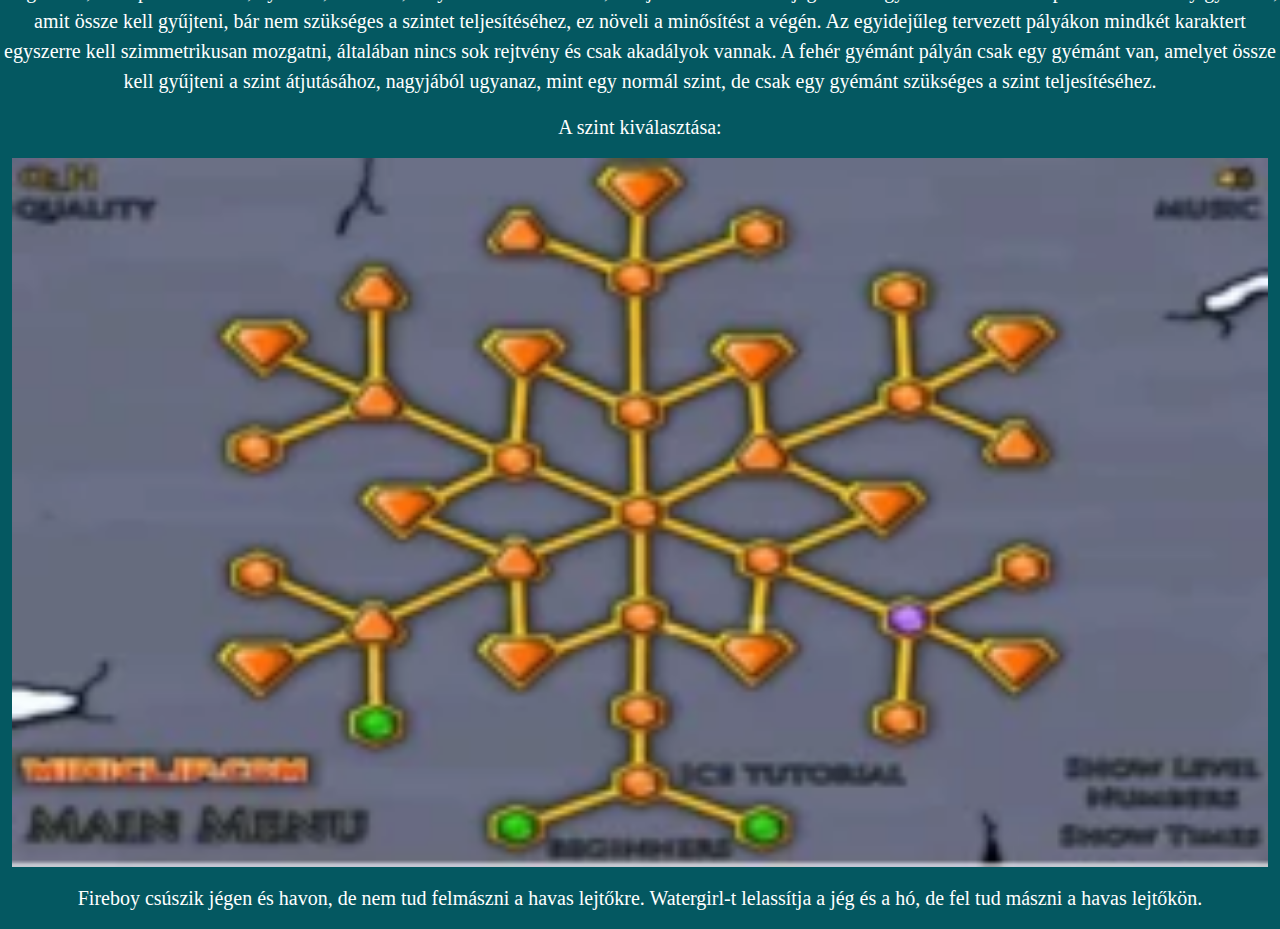
<file: Jégtemplom.html>
<!DOCTYPE html>
<html lang="hu">
<head>
    <meta charset="UTF-8">
    <meta http-equiv="X-UA-Compatible" content="IE=edge">
    <meta name="viewport" content="width=device-width, initial-scale=1.0">
    <title>Jég templom</title>
    <link rel="stylesheet" href="Jegtemplom.css">
    <link href="https://cdn.jsdelivr.net/npm/bootstrap@5.2.3/dist/css/bootstrap.min.css" rel="stylesheet">
    <script src="https://cdn.jsdelivr.net/npm/bootstrap@5.2.3/dist/js/bootstrap.bundle.min.js"></script>
    <style>
      body{
        background-color: rgb(4, 88, 97);
      }
      .table{
        background-color: aqua;
        border: solid black 1px;
        font-size: 30px;
        text-align: center;
      }
      .kep{
        width: 100%;
        vertical-align: middle;
        text-align: center;
        align-items: center;
      }
    </style>
</head>
<body>
  <table class="table table-darktable-striped">
    <tr>
      <th><a href="Index.html"><b>Főoldal</b></a></th>
    </tr>     
    <tr>
      <td><a href="Erdeitemplom.html"><b>Erdei templom</b></a></td>
    </tr>
    <tr>
      <td><a href="Fénytemplom.html"><b>Fény templom</b></a></td>
    </tr>
    <tr>
      <td><a href="Jégtemplom.html"><b>Jég templom</b></a></td>
    </tr>
    <tr>
      <td><a href="Kristálytemplom.html"><b>Kristály templom</b></a></td>
    </tr>
    <tr>
      <th><a href="Gomb.html"><b>Kvíz oldal</b></a></th>
    </tr>      <tr>
      <td><a href="kontakt.html"><b>Kontakt oldal</b></a></td>
    </tr>
  </table>
    <p class="iras">A Fireboy és Watergirl 3 in The Ice Temple-ben a sorozat harmadik játéka.</p>

<p class="iras">A megjelenés dátuma 2012. április 5. volt.</p>


<p class="iras">A főmenü:</p>
<p><img class="img-fluid kep container-fluid"  src="Jégtemplomfőmenü.webp" alt="Jég templom főmenü"></p>

<p class="iras">37 szint van, amelyek 20 normál szintből, 6 egyidejűleg tervezett szintből és 11 fehér gyémánt szintből állnak. Normál szinten különféle rejtvényeket kell megoldani, mint például karok, nyomók, dobozok, fényérzékelők és tükrök, az újonnan bevezetett jég/hó és fagyasztó/olvasztó lámpák stb. és néhány gyémánt, amit össze kell gyűjteni, bár nem szükséges a szintet teljesítéséhez, ez növeli a minősítést a végén. Az egyidejűleg tervezett pályákon mindkét karaktert egyszerre kell szimmetrikusan mozgatni, általában nincs sok rejtvény és csak akadályok vannak. A fehér gyémánt pályán csak egy gyémánt van, amelyet össze kell gyűjteni a szint átjutásához, nagyjából ugyanaz, mint egy normál szint, de csak egy gyémánt szükséges a szint teljesítéséhez.</p>

<p class="iras">A szint kiválasztása:</p>
<p><img class="img-fluid kep container-fluid" src="Jégtemplomszintek.webp" alt="Jég templom szintek"></p>

<p class="iras">Fireboy csúszik jégen és havon, de nem tud felmászni a havas lejtőkre. Watergirl-t lelassítja a jég és a hó, de fel tud mászni a havas lejtőkön.</p>

</body>
</html>
</file>
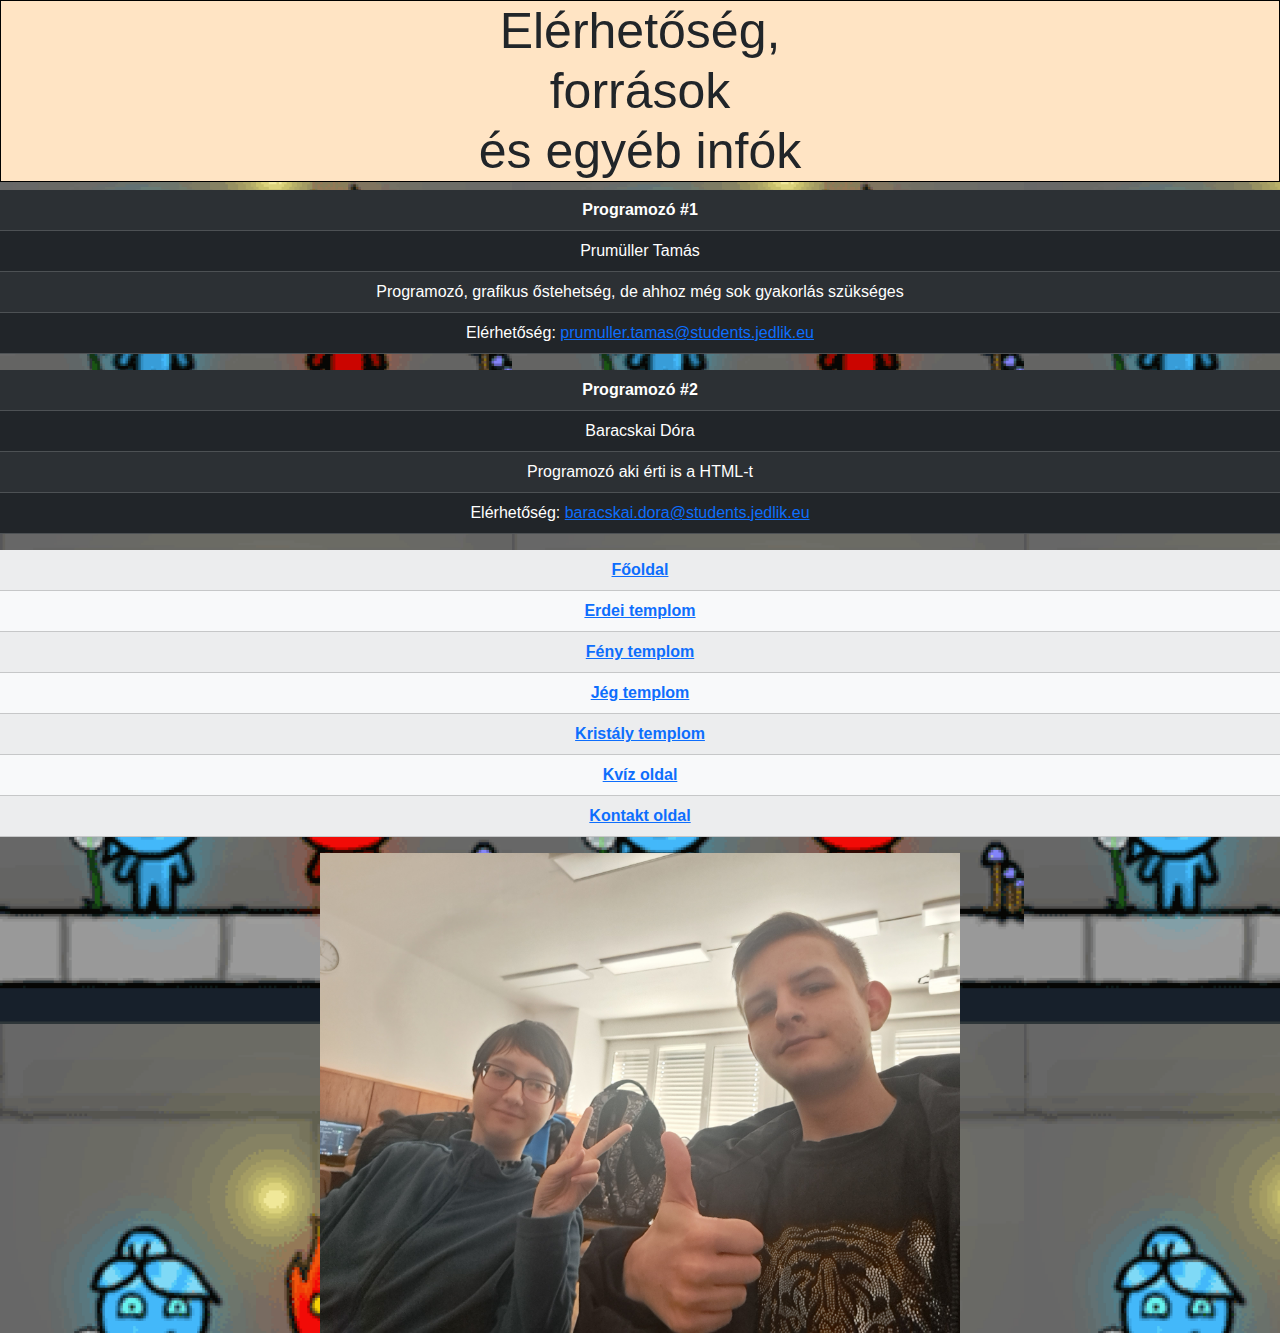
<file: kontakt.html>
<!DOCTYPE html>
<html lang="hu">
  <head>
    <meta charset="UTF-8">
    <meta http-equiv="X-UA-Compatible" content="IE=edge">
    <meta name="viewport" content="width=device-width, initial-scale=1.0">
    <title>Elérhetőség és egyéb infók</title>
    <link rel="stylesheet" href="styles.css">
    <link href="https://cdn.jsdelivr.net/npm/bootstrap@5.2.3/dist/css/bootstrap.min.css" rel="stylesheet">
    <script src="https://cdn.jsdelivr.net/npm/bootstrap@5.2.3/dist/js/bootstrap.bundle.min.js"></script>
    <style>
      body{
      text-align: center;
      align-items: center;}
    h1 {
            text-align: center;
            font-size: 50px;        
          }
          img{
            width: 50%;
          }
    </style>
  </head>
  <body>
    <h1> Elérhetőség, <br> források <br> és egyéb infók</h1>
    <table class="table table-dark table-striped">
      <tr>
        <th>Programozó #1</th>
      </tr>
      <tr>
        <td>Prumüller Tamás</td>
      </tr>
      <tr>
        <td>Programozó, grafikus őstehetség, de ahhoz még sok gyakorlás szükséges</td>
      </tr>
      <tr>
        <td>Elérhetőség: <a href="mailto:prumuller.tamas@students.jedlik.eu">prumuller.tamas@students.jedlik.eu</a></td>
      </tr>
    </table>

    <table class="table table-dark table-striped">
    <tr>
      <th>Programozó #2</th>
    </tr>
    <tr>
      <td>Baracskai Dóra</td>
    </tr>
    <tr>
      <td>Programozó aki érti is a HTML-t</td>
    </tr>
    <tr>
      <td>Elérhetőség: <a href="mailto:baracskai.dora@students.jedlik.eu">baracskai.dora@students.jedlik.eu</a></td>
    </tr>
  </table>

    <table class="table table-light table-striped">
      <tr>
        <th><a href="Index.html"><b>Főoldal</b></a></th>
      </tr>     
      <tr>
        <td><a href="Erdeitemplom.html"><b>Erdei templom</b></a></td>
      </tr>
      <tr>
        <td><a href="Fénytemplom.html"><b>Fény templom</b></a></td>
      </tr>
      <tr>
        <td><a href="Jégtemplom.html"><b>Jég templom</b></a></td>
      </tr>
      <tr>
        <td><a href="Kristálytemplom.html"><b>Kristály templom</b></a></td>
      </tr>
      <tr>
        <th><a href="Gomb.html"><b>Kvíz oldal</b></a></th>
      </tr>      <tr>
        <td><a href="kontakt.html"><b>Kontakt oldal</b></a></td>
      </tr>
    </table>

    <img src="doraestamas.jpg" alt="A két profi weboldal fejlesztő.">
  </body>
</html>
</file>
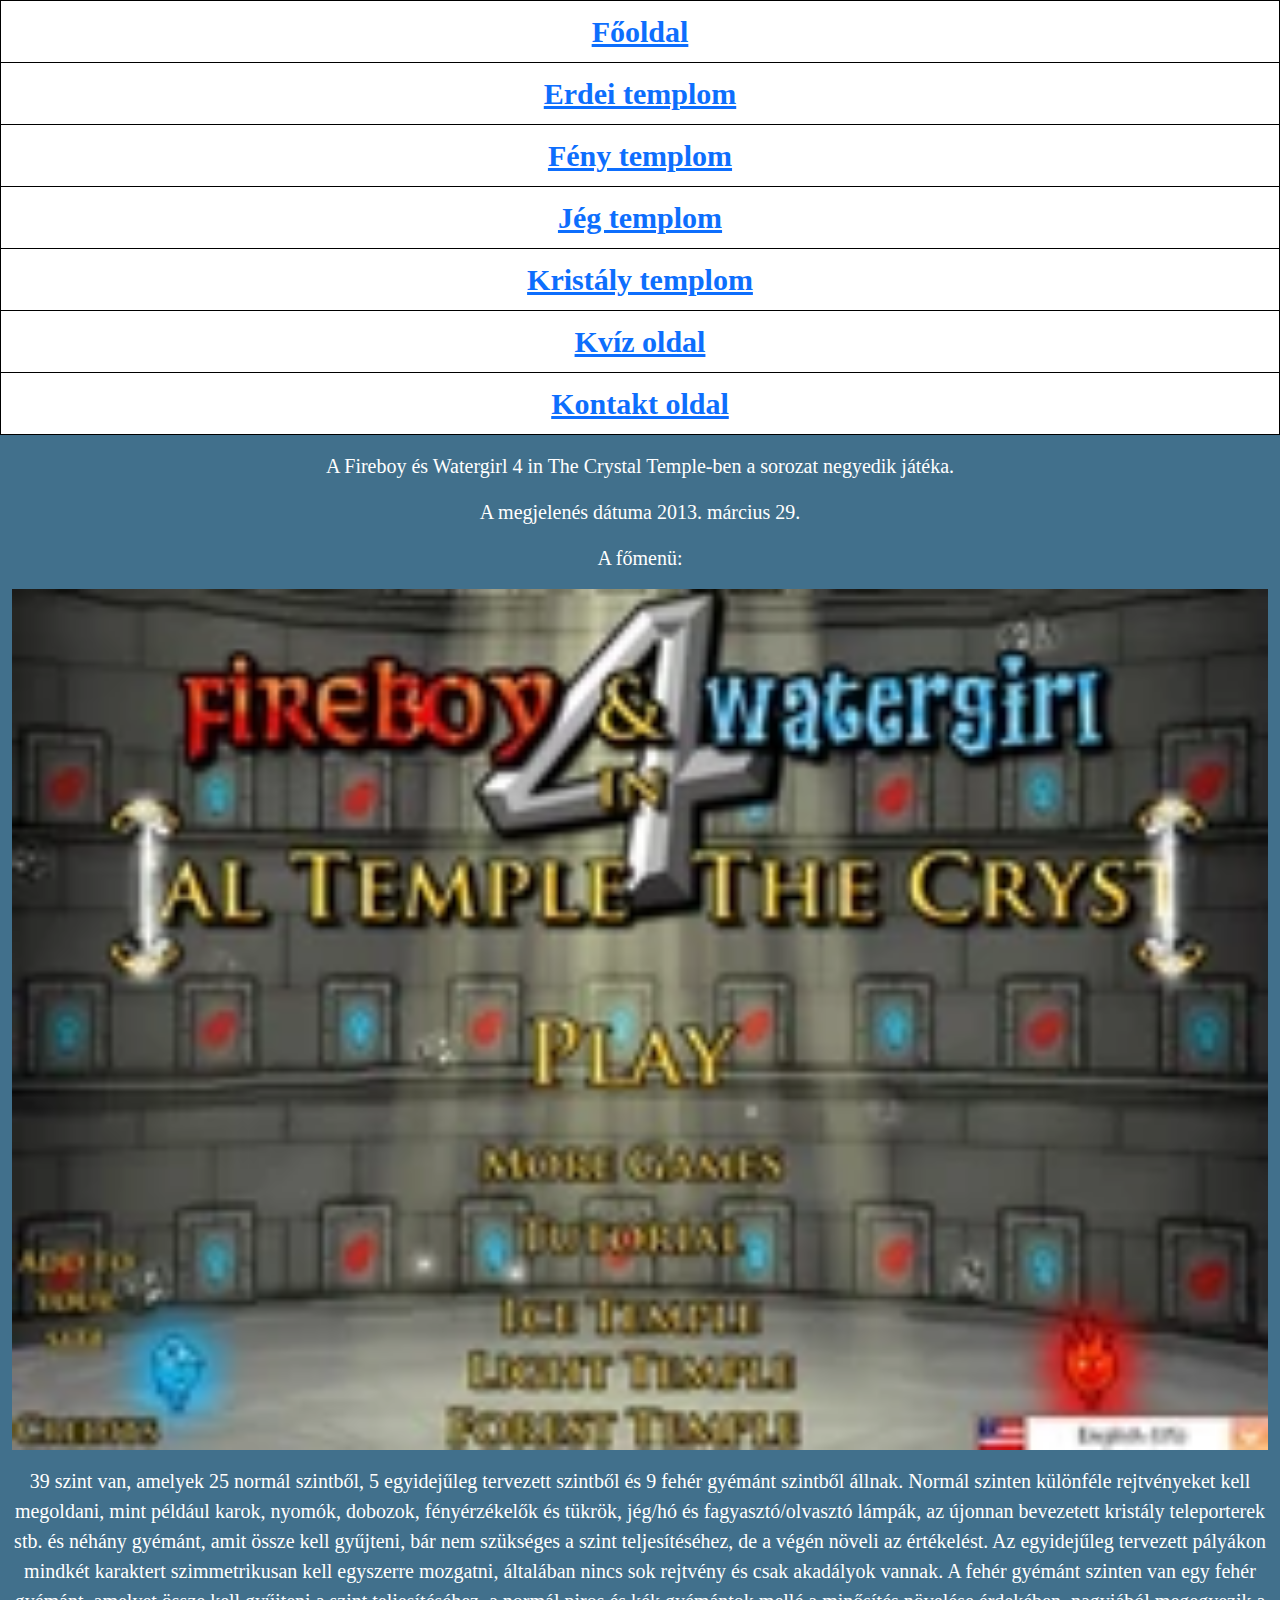
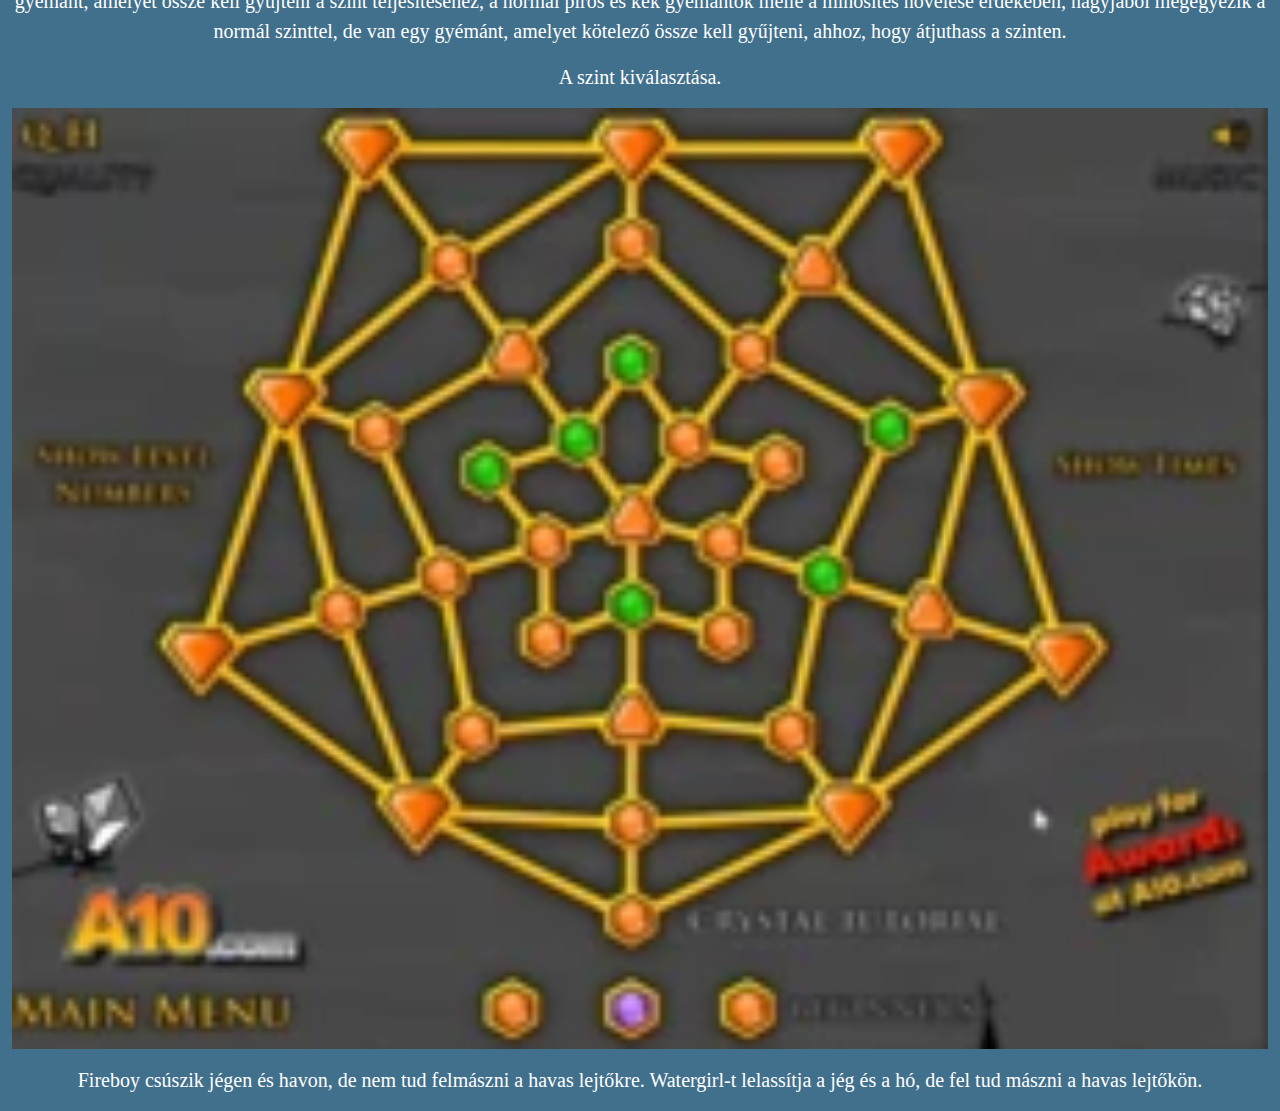
<file: Kristálytemplom.html>
<!DOCTYPE html>
<html lang="hu">
<head>
    <meta charset="UTF-8">
    <meta http-equiv="X-UA-Compatible" content="IE=edge">
    <meta name="viewport" content="width=device-width, initial-scale=1.0">
    <title>Kristály templom</title>
    <link rel="stylesheet" href="Kristálytemplom.css">
    <link href="https://cdn.jsdelivr.net/npm/bootstrap@5.2.3/dist/css/bootstrap.min.css" rel="stylesheet">
    <script src="https://cdn.jsdelivr.net/npm/bootstrap@5.2.3/dist/js/bootstrap.bundle.min.js"></script>
    <style>
      body{
        background-color: rgb(65, 112, 140);
      }
      .table{
            background-color: aqua;
            border: solid black 1px;
            font-size: 30px;
            text-align: center;
          }
          .kep{
            width: 100%;
            vertical-align: middle;
            text-align: center;
            align-items: center;
          }
    </style>
</head>
<body>
  <table class="table table-darktable-striped">
    <tr>
      <th><a href="Index.html"><b>Főoldal</b></a></th>
    </tr>     
    <tr>
      <td><a href="Erdeitemplom.html"><b>Erdei templom</b></a></td>
    </tr>
    <tr>
      <td><a href="Fénytemplom.html"><b>Fény templom</b></a></td>
    </tr>
    <tr>
      <td><a href="Jégtemplom.html"><b>Jég templom</b></a></td>
    </tr>
    <tr>
      <td><a href="Kristálytemplom.html"><b>Kristály templom</b></a></td>
    </tr>
    <tr>
      <th><a href="Gomb.html"><b>Kvíz oldal</b></a></th>
    </tr>      <tr>
      <td><a href="kontakt.html"><b>Kontakt oldal</b></a></td>
    </tr>
  </table>
<p class="iras">A Fireboy és Watergirl 4 in The Crystal Temple-ben a sorozat negyedik játéka.</p>
<p class="iras">A megjelenés dátuma 2013. március 29.</p>

<p class="iras">A főmenü:</p>
<p><img  class="img-fluid kep container-fluid" src="Kristálytemplommenü.webp" alt="Kristály templom főmenü"></p>

<p class="iras">39 szint van, amelyek 25 normál szintből, 5 egyidejűleg tervezett szintből és 9 fehér gyémánt szintből állnak. Normál szinten különféle rejtvényeket kell megoldani, mint például karok, nyomók, dobozok, fényérzékelők és tükrök, jég/hó és fagyasztó/olvasztó lámpák, az újonnan bevezetett kristály teleporterek stb. és néhány gyémánt, amit össze kell gyűjteni, bár nem szükséges a szint teljesítéséhez, de a végén növeli az értékelést. Az egyidejűleg tervezett pályákon mindkét karaktert szimmetrikusan kell egyszerre mozgatni, általában nincs sok rejtvény és csak akadályok vannak. A fehér gyémánt szinten van egy fehér gyémánt, amelyet össze kell gyűjteni a szint teljesítéséhez, a normál piros és kék gyémántok mellé a minősítés növelése érdekében, nagyjából megegyezik a normál szinttel, de van egy gyémánt, amelyet kötelező össze kell gyűjteni, ahhoz, hogy átjuthass a szinten.</p>

<p class="iras">A szint kiválasztása.</p>
<p><img  class="img-fluid kep container-fluid" src="Kristálytemplpomszintek.webp" alt="Kristály templom szintek"></p>

<p class="iras">Fireboy csúszik jégen és havon, de nem tud felmászni a havas lejtőkre. Watergirl-t lelassítja a jég és a hó, de fel tud mászni a havas lejtőkön.</p>
</body>
</html>
</file>
<file: Fomenu.css>
body{
  text-align: center;
  align-items: center;
  font-family: 'Times New Roman', Times, serif;
}
picture{
    width: 100%;
}
.col{
  background-color: rgb(196, 238, 238);
  font-size: 30px;
  border: 1px solid black;
  border-radius: 10px;
  text-align: center;
  padding: 10px;
  font-family: 'Times New Roman', Times, serif;
}
</file>
<file: Erdeitemplom.css>
body{
    color: white;
    text-align: center;
    align-items: center;
    font-family: 'Times New Roman', Times, serif;
        background-color: rgb(97, 46, 10); 
}
.kep{
    width: 100%;
}
.iras{
    color: white;
    font-size: 20px;
    font-family: 'Times New Roman', Times, serif;
    text-align: center;
}
.col{
    background-color: rgb(149, 239, 239);
    font-size: 30px;
    border: 1px solid black;
    border-radius: 10px;
    text-align: center;
    padding: 10px;
    font-family: 'Times New Roman', Times, serif;
}
.row{
    font-family: 'Times New Roman', Times, serif;
}
td, th{
    width: 100%;
    font-family: 'Times New Roman', Times, serif;
}
</file>
<file: Fenytemplom.css>
body {
    color: white;
    text-align: center;
    align-items: center;
    font-family: 'Times New Roman', Times, serif;
    
}
.kep{
    width: 60%;
    text-align: center;
    vertical-align: middle;
    align-items: center;
}
.iras{
    color: white;
    font-size: 20px;
    font-family: 'Times New Roman', Times, serif;
    text-align: center;
}
.col{
    background-color: rgb(149, 239, 239);
    font-size: 30px;
    border: 1px solid black;
    border-radius: 10px;
    text-align: center;
    padding: 10px;
    font-family: 'Times New Roman', Times, serif;
}
.row{
    font-family: 'Times New Roman', Times, serif;
}
td, th{
    width: 200%;
    font-family: 'Times New Roman', Times, serif;
}
</file>
<file: Gombok.css>
body{
    text-align: left;
    font-family: 'Times New Roman', Times, serif;
}
div {
    text-align: center;
    font-family: 'Times New Roman', Times, serif;
  }
  td,
th {
  border: 1px solid #dddddd;
  padding: 8px;
  background-color: white;
  text-align: center;
  border: 1px solid black;
  font-family: 'Times New Roman', Times, serif;
}

tr:nth-child(even) {
  background-color: #dddddd;
  font-family: 'Times New Roman', Times, serif;
}
table {
    font-family: arial, sans-serif;
    border-collapse: collapse;
    width: 200%;
    font-family: 'Times New Roman', Times, serif;
  }
</file>
<file: Jegtemplom.css>
body {
    text-align: center;
    align-items: center;
    color: white;
    font-family: 'Times New Roman', Times, serif;
}

.kep{
    width: 700px;
}
.iras{
    color: white;
    font-size: 20px;
    font-family: 'Times New Roman', Times, serif;
    text-align: center;
}
.col{
    background-color: rgb(149, 239, 239);
    font-size: 30px;
    border: 1px solid black;
    border-radius: 10px;
    text-align: center;
    padding: 10px;
    font-family: 'Times New Roman', Times, serif;
}
.row{
    font-family: 'Times New Roman', Times, serif;
}
td, th{
    width: 200%;
    font-family: 'Times New Roman', Times, serif;
}
</file>
<file: styles.css>
h1 {
  text-align: center;
  font-size: 100px;
  font-family: Arial, Helvetica, sans-serif;
  background-color: bisque;
  border: 1px solid black;
}

h2 {
  text-align: center;
  font-size: 90px;
background-color: azure;
}

table {
  font-family: arial, sans-serif;
  border-collapse: collapse;
  width: 100%;
}

td,
th {
  border: 1px solid #dddddd;
  text-align: left;
  padding: 8px;
  background-color: white;
  text-align: center;
  border: 1px solid black;
}

tr:nth-child(even) {
  background-color: #dddddd;
}

body {
  background-image: url("fireboy-watergirl-6-fairy-tales-game-icon.png");
}

img {
  text-align: center;
  align-items: center;
}
</file>
<file: Kristálytemplom.css>
body {
    text-align: center;
    align-items: center;
    color: white;
}

.kep{
    width: 700px;
    font-family: 'Times New Roman', Times, serif;
}
.iras{
    color: white;
    font-size: 20px;
    font-family: 'Times New Roman', Times, serif;
    text-align: center;
}
.col{
    background-color: rgb(149, 239, 239);
    font-size: 30px;
    border: 1px solid black;
    border-radius: 10px;
    text-align: center;
    padding: 10px;
    font-family: 'Times New Roman', Times, serif;
}
.row{
    font-family: 'Times New Roman', Times, serif;
}
td, th{
    width: 200%;
    font-family: 'Times New Roman', Times, serif;
}
</file>
